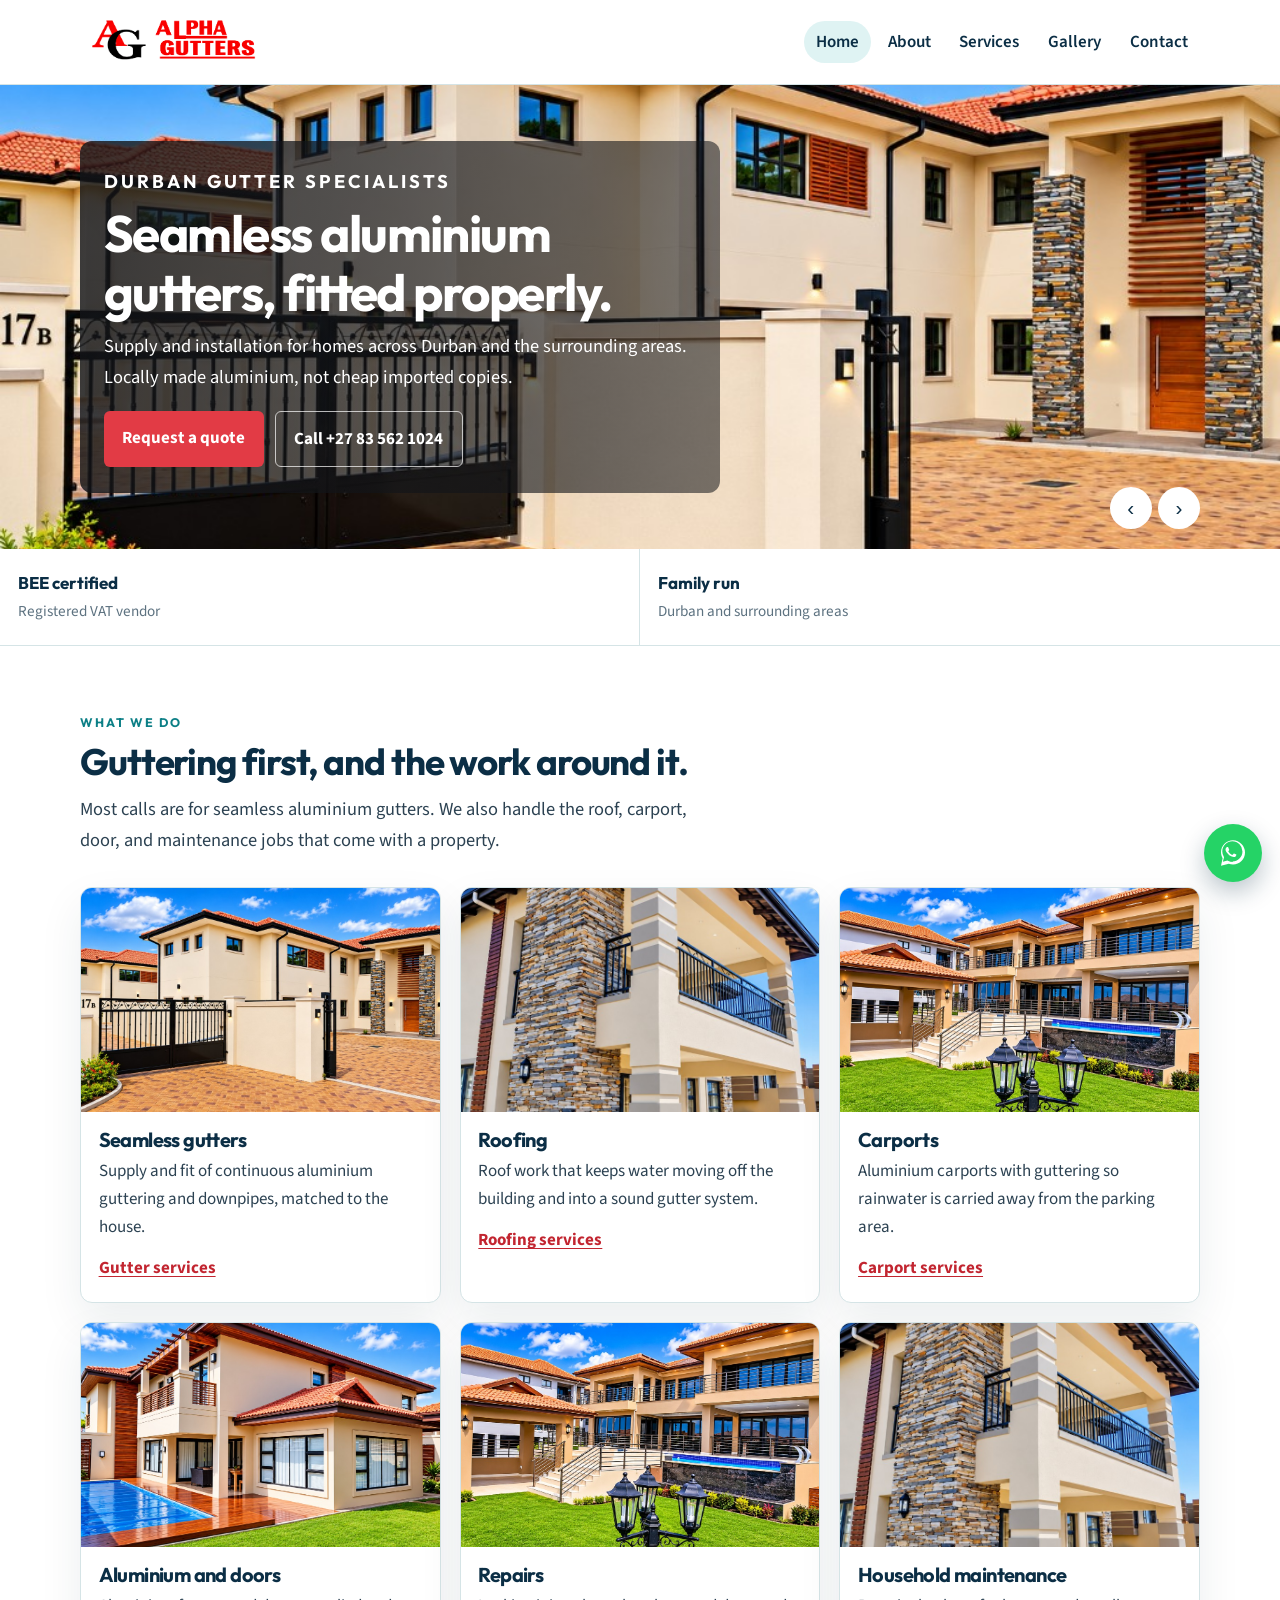
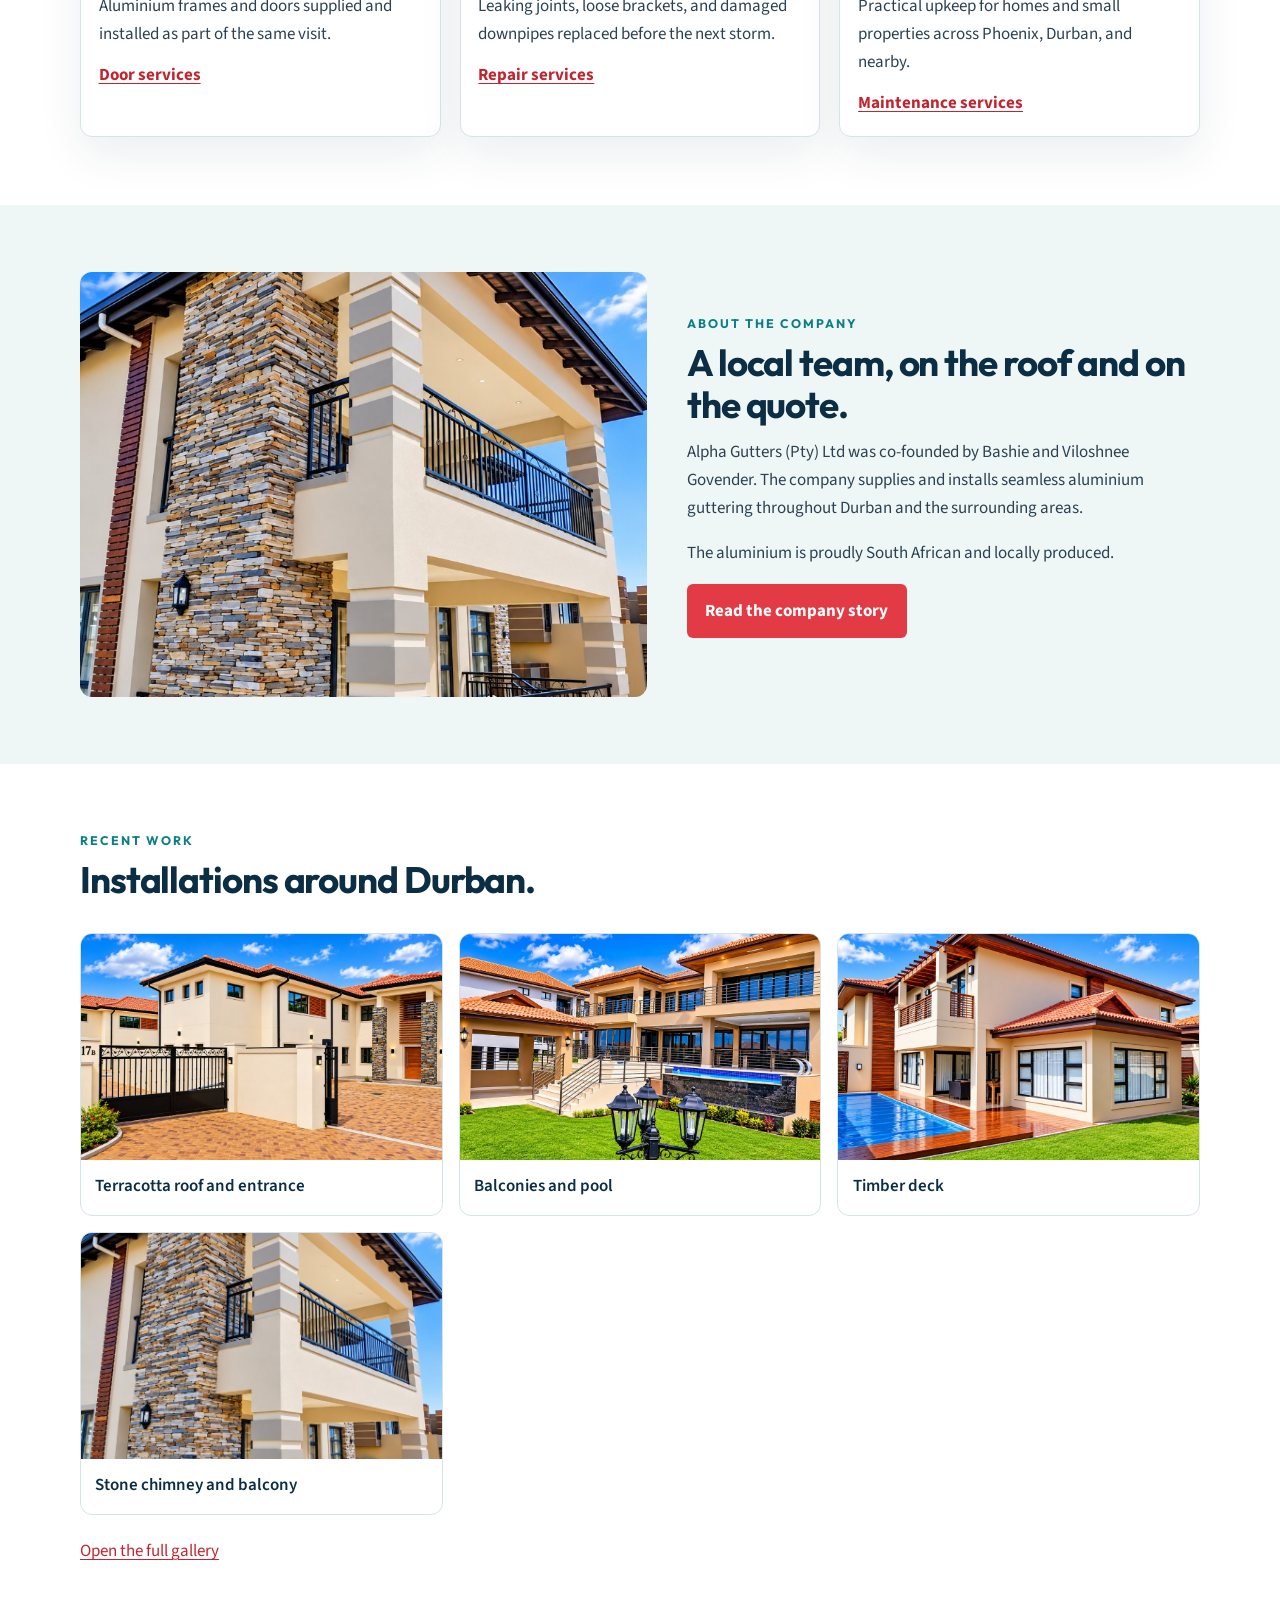
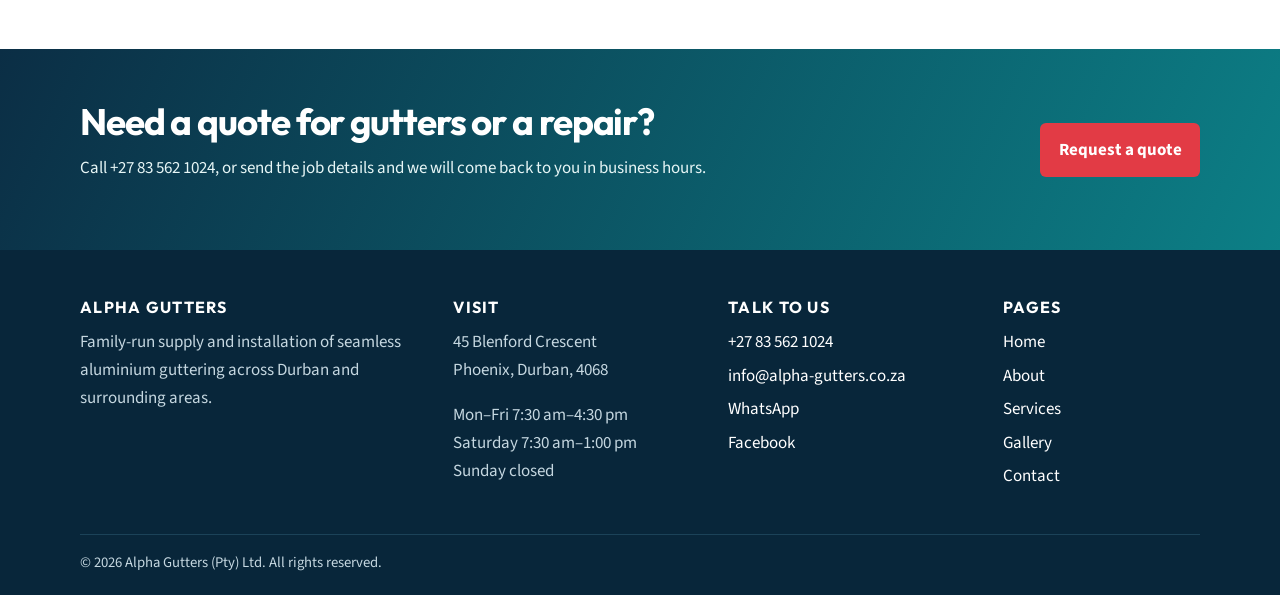
<file: index.html>
<!DOCTYPE html>
<html lang="en">
<head>
  <meta charset="utf-8">
  <meta name="viewport" content="width=device-width, initial-scale=1">
  <title>Alpha Gutters | Seamless Aluminium Gutters in Durban</title>
  <meta name="description" content="Alpha Gutters supplies and installs seamless aluminium guttering across Durban and surrounding areas.">
  <link rel="icon" href="favicon.svg" type="image/svg+xml">
  <link rel="preconnect" href="https://fonts.googleapis.com">
  <link rel="preconnect" href="https://fonts.gstatic.com" crossorigin>
  <link href="https://fonts.googleapis.com/css2?family=Outfit:wght@500;600;700&family=Source+Sans+3:wght@400;600;700&display=swap" rel="stylesheet">
  <link href="css/site.css?v=6" rel="stylesheet">
</head>
<body>
  <a class="skip-link" href="#main">Skip to content</a>
  <header class="site-header">
    <div class="wrap header-inner">
      <a class="brand" href="index.html"><img src="images/logo.png" alt="Alpha Gutters"></a>
      <button class="nav-toggle" type="button" aria-expanded="false" aria-controls="site-nav">Menu</button>
      <nav id="site-nav" class="site-nav" aria-label="Primary">
        <ul>
          <li><a href="index.html" aria-current="page">Home</a></li>
          <li><a href="about.html">About</a></li>
          <li><a href="services.html">Services</a></li>
          <li><a href="gallery.html">Gallery</a></li>
          <li><a href="contact-us.html">Contact</a></li>
        </ul>
      </nav>
    </div>
  </header>

  <main id="main">
    <section class="hero" data-slider aria-roledescription="carousel" aria-label="Featured work">
      <article class="slide is-active">
        <img src="images/home-front.jpg" alt="Cream double-storey home with a terracotta roof and black entrance gate">
        <div class="slide-copy">
          <p class="eyebrow">Durban gutter specialists</p>
          <h1>Seamless aluminium gutters, fitted properly.</h1>
          <p>Supply and installation for homes across Durban and the surrounding areas. Locally made aluminium, not cheap imported copies.</p>
          <div class="hero-actions">
            <a class="btn btn-primary" href="contact-us.html#quote">Request a quote</a>
            <a class="btn btn-ghost" href="tel:+27835621024">Call +27 83 562 1024</a>
          </div>
        </div>
      </article>
      <article class="slide">
        <img src="images/home-pool.jpg" alt="Modern home with balconies, a pool, and a tiled roof">
        <div class="slide-copy">
          <p class="eyebrow">Colour-matched metalwork</p>
          <h1>Gutters and downpipes that follow the roof line.</h1>
          <p>Locally made aluminium, installed by a family-run team.</p>
          <div class="hero-actions">
            <a class="btn btn-primary" href="contact-us.html#quote">Request a quote</a>
            <a class="btn btn-ghost" href="services.html">View services</a>
          </div>
        </div>
      </article>
      <article class="slide">
        <img src="images/home-deck.jpg" alt="Beige home with a timber deck and large windows">
        <div class="slide-copy">
          <p class="eyebrow">New work and repairs</p>
          <h1>Installations, repairs, and replacements.</h1>
          <p>Gutters, spouting, and downpipes, plus roofing, carports, doors, and household maintenance.</p>
          <div class="hero-actions">
            <a class="btn btn-primary" href="gallery.html">See recent work</a>
            <a class="btn btn-ghost" href="contact-us.html">Contact us</a>
          </div>
        </div>
      </article>
      <article class="slide">
        <img src="images/home-stone.jpg" alt="Stone chimney and balcony on a cream home">
        <div class="slide-copy">
          <p class="eyebrow">Homes across Durban</p>
          <h1>Measured, fitted, and finished on site.</h1>
          <p>New installations and repairs for houses throughout Durban and the surrounding areas.</p>
          <div class="hero-actions">
            <a class="btn btn-primary" href="contact-us.html#quote">Request a quote</a>
            <a class="btn btn-ghost" href="about.html">About the company</a>
          </div>
        </div>
      </article>
      <div class="slider-controls">
        <button type="button" data-slide="-1" aria-label="Previous photo">‹</button>
        <button type="button" data-slide="1" aria-label="Next photo">›</button>
      </div>
    </section>

    <section class="trust" aria-label="Why clients choose Alpha Gutters">
      <article><strong>BEE certified</strong><span>Registered VAT vendor</span></article>
      <article><strong>Family run</strong><span>Durban and surrounding areas</span></article>
    </section>

    <section class="section">
      <div class="wrap">
        <div class="section-head">
          <p class="eyebrow">What we do</p>
          <h2>Guttering first, and the work around it.</h2>
          <p class="lede">Most calls are for seamless aluminium gutters. We also handle the roof, carport, door, and maintenance jobs that come with a property.</p>
        </div>
        <div class="cards">
          <article class="card">
            <img src="images/home-front.jpg" alt="Cream double-storey home with a terracotta roof and black entrance gate">
            <div>
              <h3>Seamless gutters</h3>
              <p>Supply and fit of continuous aluminium guttering and downpipes, matched to the house.</p>
              <a href="services.html#gutters">Gutter services</a>
            </div>
          </article>
          <article class="card">
            <img src="images/home-stone.jpg" alt="Stone chimney and balcony on a cream home">
            <div>
              <h3>Roofing</h3>
              <p>Roof work that keeps water moving off the building and into a sound gutter system.</p>
              <a href="services.html#roofing">Roofing services</a>
            </div>
          </article>
          <article class="card">
            <img src="images/home-pool.jpg" alt="Modern home with balconies, a pool, and a tiled roof">
            <div>
              <h3>Carports</h3>
              <p>Aluminium carports with guttering so rainwater is carried away from the parking area.</p>
              <a href="services.html#carports">Carport services</a>
            </div>
          </article>
          <article class="card">
            <img src="images/home-deck.jpg" alt="Beige home with a timber deck and large windows">
            <div>
              <h3>Aluminium and doors</h3>
              <p>Aluminium frames and doors supplied and installed as part of the same visit.</p>
              <a href="services.html#doors">Door services</a>
            </div>
          </article>
          <article class="card">
            <img src="images/home-pool.jpg" alt="Modern home with balconies, a pool, and a tiled roof">
            <div>
              <h3>Repairs</h3>
              <p>Leaking joints, loose brackets, and damaged downpipes replaced before the next storm.</p>
              <a href="services.html#repairs">Repair services</a>
            </div>
          </article>
          <article class="card">
            <img src="images/home-stone.jpg" alt="Stone chimney and balcony on a cream home">
            <div>
              <h3>Household maintenance</h3>
              <p>Practical upkeep for homes and small properties across Phoenix, Durban, and nearby.</p>
              <a href="services.html#maintenance">Maintenance services</a>
            </div>
          </article>
        </div>
      </div>
    </section>

    <section class="section section-paper">
      <div class="wrap split">
        <img src="images/home-stone.jpg" alt="Stone chimney and balcony on a cream home">
        <div>
          <p class="eyebrow">About the company</p>
          <h2>A local team, on the roof and on the quote.</h2>
          <p>Alpha Gutters (Pty) Ltd was co-founded by Bashie and Viloshnee Govender. The company supplies and installs seamless aluminium guttering throughout Durban and the surrounding areas.</p>
          <p>The aluminium is proudly South African and locally produced.</p>
          <p><a class="btn btn-primary" href="about.html">Read the company story</a></p>
        </div>
      </div>
    </section>

    <section class="section">
      <div class="wrap">
        <div class="section-head">
          <p class="eyebrow">Recent work</p>
          <h2>Installations around Durban.</h2>
        </div>
        <div class="gallery-grid">
          <figure class="shot">
            <button type="button" data-lightbox data-caption="Terracotta roof and entrance" aria-label="View larger: Terracotta roof and entrance">
              <img src="images/home-front.jpg" alt="Cream double-storey home with a terracotta roof and black entrance gate">
            </button>
            <figcaption>Terracotta roof and entrance</figcaption>
          </figure>
          <figure class="shot">
            <button type="button" data-lightbox data-caption="Balconies and pool" aria-label="View larger: Balconies and pool">
              <img src="images/home-pool.jpg" alt="Modern home with balconies, a pool, and a tiled roof">
            </button>
            <figcaption>Balconies and pool</figcaption>
          </figure>
          <figure class="shot">
            <button type="button" data-lightbox data-caption="Timber deck" aria-label="View larger: Timber deck">
              <img src="images/home-deck.jpg" alt="Beige home with a timber deck and large windows">
            </button>
            <figcaption>Timber deck</figcaption>
          </figure>
          <figure class="shot">
            <button type="button" data-lightbox data-caption="Stone chimney and balcony" aria-label="View larger: Stone chimney and balcony">
              <img src="images/home-stone.jpg" alt="Stone chimney and balcony on a cream home">
            </button>
            <figcaption>Stone chimney and balcony</figcaption>
          </figure>
        </div>
        <p style="margin-top:1.4rem"><a href="gallery.html">Open the full gallery</a></p>
      </div>
    </section>

    <section class="band">
      <div class="wrap band-inner">
        <div>
          <h2>Need a quote for gutters or a repair?</h2>
          <p>Call +27 83 562 1024, or send the job details and we will come back to you in business hours.</p>
        </div>
        <a class="btn btn-primary" href="contact-us.html#quote">Request a quote</a>
      </div>
    </section>
  </main>

  <footer class="site-footer">
    <div class="wrap footer-grid">
      <div>
        <h2>Alpha Gutters</h2>
        <p>Family-run supply and installation of seamless aluminium guttering across Durban and surrounding areas.</p>
      </div>
      <div>
        <h2>Visit</h2>
        <p>45 Blenford Crescent<br>Phoenix, Durban, 4068</p>
        <p>Mon–Fri 7:30 am–4:30 pm<br>Saturday 7:30 am–1:00 pm<br>Sunday closed</p>
      </div>
      <div>
        <h2>Talk to us</h2>
        <ul class="footer-links">
          <li><a href="tel:+27835621024">+27 83 562 1024</a></li>
          <li><a href="mailto:info@alpha-gutters.co.za">info@alpha-gutters.co.za</a></li>
          <li><a href="https://wa.me/27835621024" target="_blank" rel="noopener noreferrer">WhatsApp</a></li>
          <li><a href="https://www.facebook.com/584143815440134" target="_blank" rel="noopener noreferrer">Facebook</a></li>
        </ul>
      </div>
      <div>
        <h2>Pages</h2>
        <ul class="footer-links">
          <li><a href="index.html">Home</a></li>
          <li><a href="about.html">About</a></li>
          <li><a href="services.html">Services</a></li>
          <li><a href="gallery.html">Gallery</a></li>
          <li><a href="contact-us.html">Contact</a></li>
        </ul>
      </div>
    </div>
    <div class="wrap legal">
      <p>© 2026 Alpha Gutters (Pty) Ltd. All rights reserved.</p>
    </div>
  </footer>
  <dialog id="lightbox">
    <button class="lightbox-close" type="button">Close</button>
    <img id="lightbox-image" alt="">
    <p id="lightbox-caption"></p>
  </dialog>
  <a class="whatsapp-float" href="https://wa.me/27835621024" target="_blank" rel="noopener noreferrer" aria-label="WhatsApp +27 83 562 1024">
    <svg viewBox="0 0 32 32" aria-hidden="true"><path fill="currentColor" d="M16.01 3.2C9.4 3.2 4.02 8.56 4.02 15.16c0 2.11.55 4.17 1.6 5.99L4 28.8l7.82-2.05a12.1 12.1 0 0 0 4.19.74h.01c6.61 0 11.99-5.36 11.99-11.96 0-3.2-1.25-6.2-3.52-8.46A11.9 11.9 0 0 0 16.01 3.2zm0 21.86h-.01a10.1 10.1 0 0 1-5.15-1.41l-.37-.22-4.64 1.22 1.24-4.52-.24-.39a10.02 10.02 0 0 1-1.54-5.35c0-5.54 4.52-10.05 10.08-10.05 2.69 0 5.21 1.05 7.11 2.95a9.97 9.97 0 0 1 2.96 7.1c0 5.54-4.52 10.05-10.07 10.05z"/><path fill="currentColor" d="M19.11 17.47c-.28-.14-1.65-.81-1.9-.9-.25-.1-.44-.14-.62.14-.18.28-.71.9-.87 1.08-.16.18-.32.2-.6.07-.28-.14-1.17-.43-2.23-1.37-.82-.73-1.38-1.64-1.54-1.92-.16-.28-.02-.43.12-.57.13-.13.28-.32.42-.48.14-.16.18-.28.28-.46.09-.18.05-.35-.02-.49-.07-.14-.62-1.49-.85-2.04-.22-.53-.45-.46-.62-.47h-.53c-.18 0-.46.07-.7.35-.24.28-.92.9-.92 2.2 0 1.3.94 2.55 1.07 2.73.14.18 1.85 2.83 4.48 3.97.63.27 1.11.43 1.49.55.63.2 1.2.17 1.65.1.5-.07 1.65-.67 1.88-1.32.23-.65.23-1.2.16-1.32-.07-.11-.25-.18-.53-.32z"/></svg>
  </a>
  <script src="js/site.js"></script>
</body>
</html>
</file>
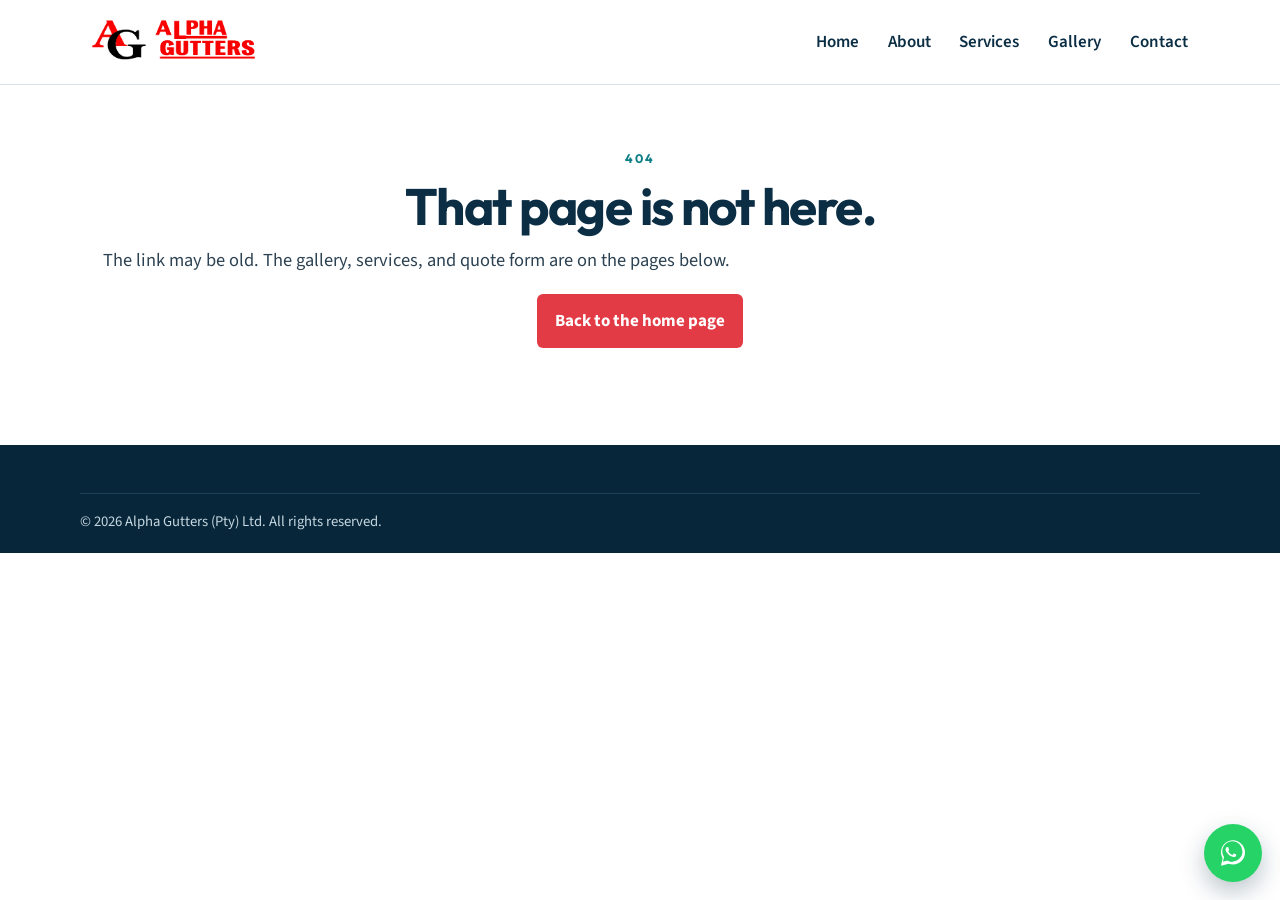
<file: 404-page.html>
<!DOCTYPE html>
<html lang="en">
<head>
  <meta charset="utf-8">
  <meta name="viewport" content="width=device-width, initial-scale=1">
  <title>Page not found | Alpha Gutters</title>
  <meta name="description" content="That page is not on the Alpha Gutters website. Go back to the home page or contact the Durban team.">
  <link rel="icon" href="favicon.svg" type="image/svg+xml">
  <link rel="preconnect" href="https://fonts.googleapis.com">
  <link rel="preconnect" href="https://fonts.gstatic.com" crossorigin>
  <link href="https://fonts.googleapis.com/css2?family=Outfit:wght@500;600;700&family=Source+Sans+3:wght@400;600;700&display=swap" rel="stylesheet">
  <link href="css/site.css?v=6" rel="stylesheet">
</head>
<body>
  <a class="skip-link" href="#main">Skip to content</a>
  <header class="site-header">
    <div class="wrap header-inner">
      <a class="brand" href="index.html"><img src="images/logo.png" alt="Alpha Gutters"></a>
      <button class="nav-toggle" type="button" aria-expanded="false" aria-controls="site-nav">Menu</button>
      <nav id="site-nav" class="site-nav" aria-label="Primary">
        <ul>
          <li><a href="index.html">Home</a></li>
          <li><a href="about.html">About</a></li>
          <li><a href="services.html">Services</a></li>
          <li><a href="gallery.html">Gallery</a></li>
          <li><a href="contact-us.html">Contact</a></li>
        </ul>
      </nav>
    </div>
  </header>
  <main id="main" class="missing">
    <div class="wrap">
      <p class="eyebrow">404</p>
      <h1>That page is not here.</h1>
      <p class="lede">The link may be old. The gallery, services, and quote form are on the pages below.</p>
      <p><a class="btn btn-primary" href="index.html">Back to the home page</a></p>
    </div>
  </main>
  <footer class="site-footer">
    <div class="wrap legal">
      <p>© 2026 Alpha Gutters (Pty) Ltd. All rights reserved.</p>
    </div>
  </footer>
  <a class="whatsapp-float" href="https://wa.me/27835621024" target="_blank" rel="noopener noreferrer" aria-label="WhatsApp +27 83 562 1024">
    <svg viewBox="0 0 32 32" aria-hidden="true"><path fill="currentColor" d="M16.01 3.2C9.4 3.2 4.02 8.56 4.02 15.16c0 2.11.55 4.17 1.6 5.99L4 28.8l7.82-2.05a12.1 12.1 0 0 0 4.19.74h.01c6.61 0 11.99-5.36 11.99-11.96 0-3.2-1.25-6.2-3.52-8.46A11.9 11.9 0 0 0 16.01 3.2zm0 21.86h-.01a10.1 10.1 0 0 1-5.15-1.41l-.37-.22-4.64 1.22 1.24-4.52-.24-.39a10.02 10.02 0 0 1-1.54-5.35c0-5.54 4.52-10.05 10.08-10.05 2.69 0 5.21 1.05 7.11 2.95a9.97 9.97 0 0 1 2.96 7.1c0 5.54-4.52 10.05-10.07 10.05z"/><path fill="currentColor" d="M19.11 17.47c-.28-.14-1.65-.81-1.9-.9-.25-.1-.44-.14-.62.14-.18.28-.71.9-.87 1.08-.16.18-.32.2-.6.07-.28-.14-1.17-.43-2.23-1.37-.82-.73-1.38-1.64-1.54-1.92-.16-.28-.02-.43.12-.57.13-.13.28-.32.42-.48.14-.16.18-.28.28-.46.09-.18.05-.35-.02-.49-.07-.14-.62-1.49-.85-2.04-.22-.53-.45-.46-.62-.47h-.53c-.18 0-.46.07-.7.35-.24.28-.92.9-.92 2.2 0 1.3.94 2.55 1.07 2.73.14.18 1.85 2.83 4.48 3.97.63.27 1.11.43 1.49.55.63.2 1.2.17 1.65.1.5-.07 1.65-.67 1.88-1.32.23-.65.23-1.2.16-1.32-.07-.11-.25-.18-.53-.32z"/></svg>
  </a>
  <script src="js/site.js"></script>
</body>
</html>
</file>
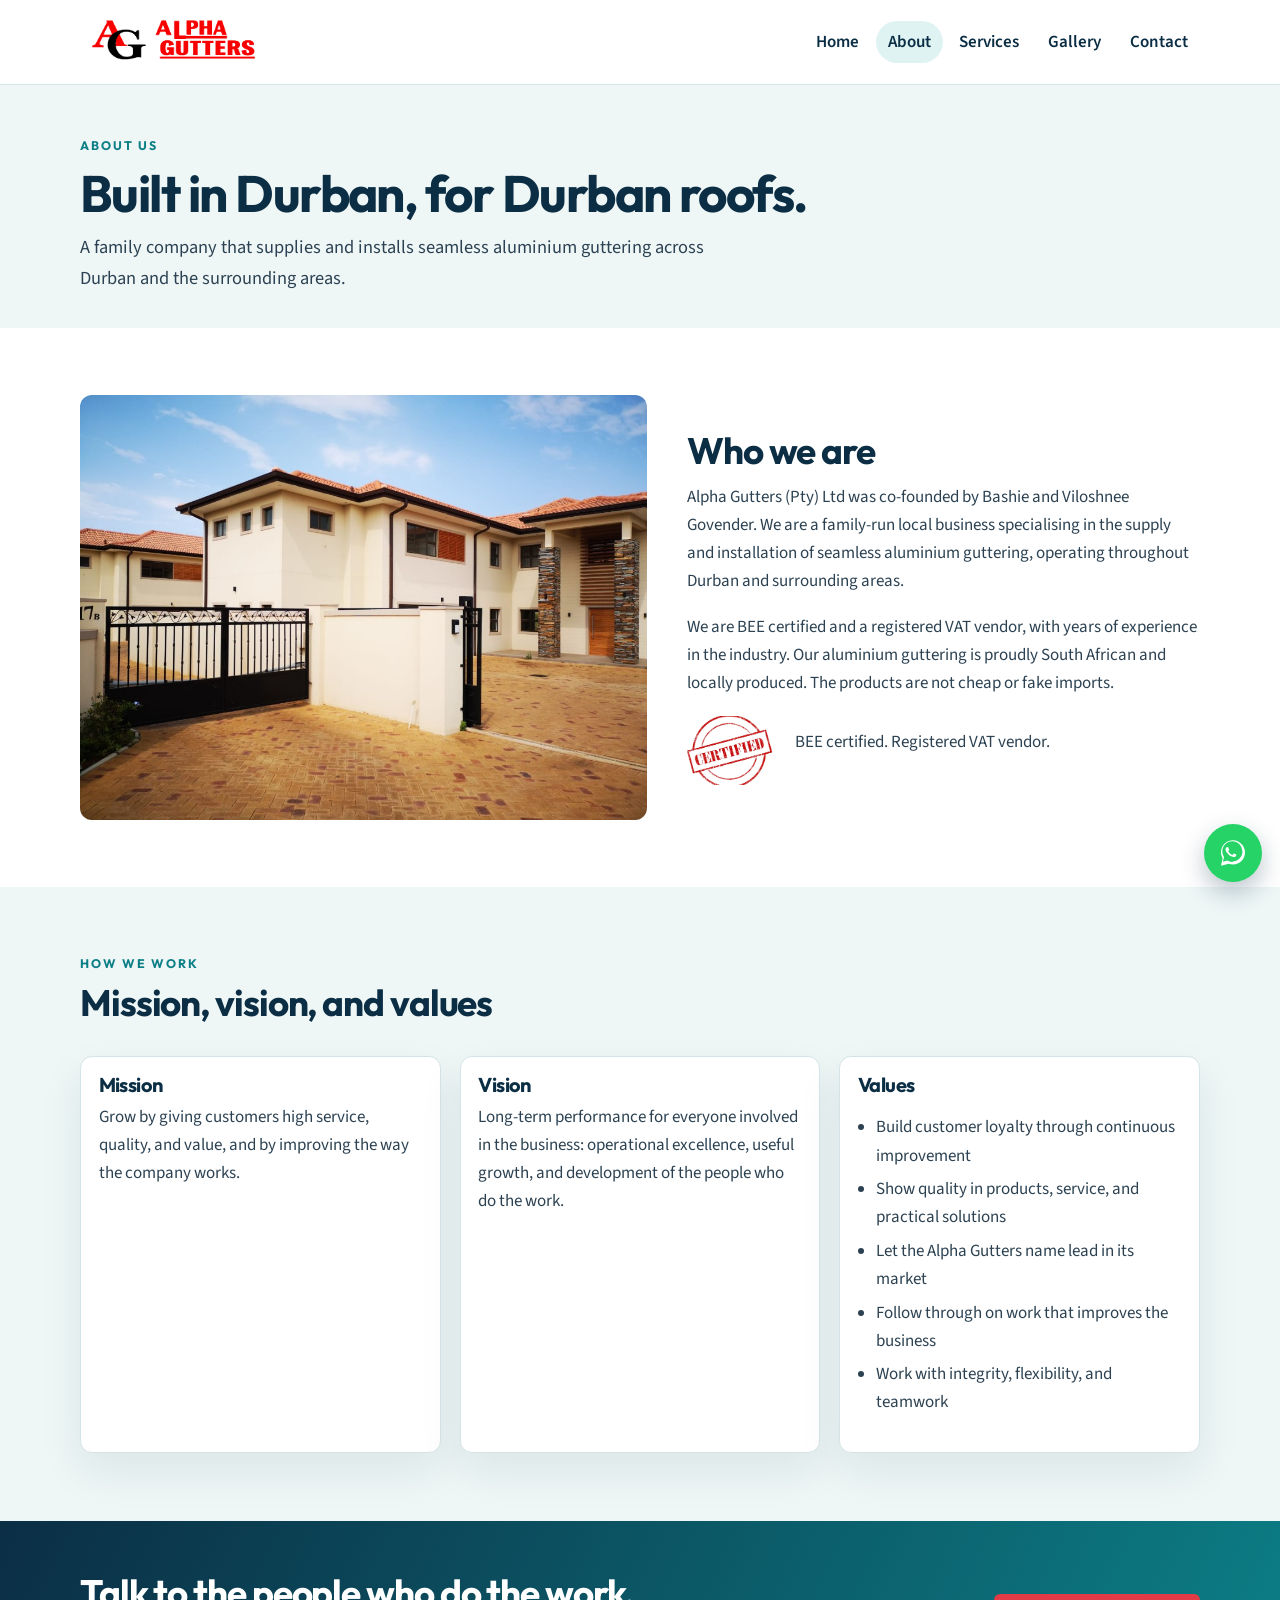
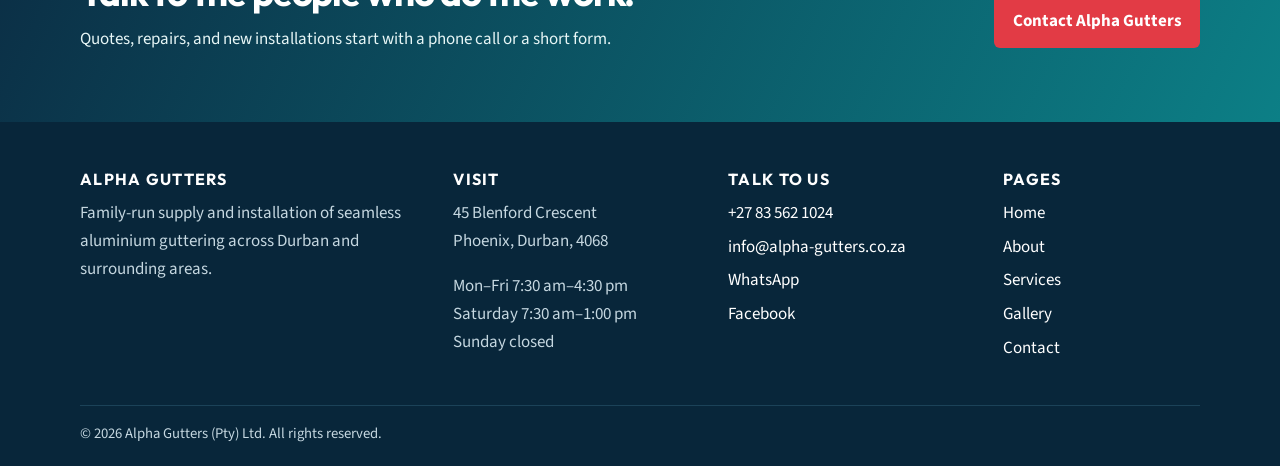
<file: about.html>
<!DOCTYPE html>
<html lang="en">
<head>
  <meta charset="utf-8">
  <meta name="viewport" content="width=device-width, initial-scale=1">
  <title>About Alpha Gutters | Family-run gutter company in Durban</title>
  <meta name="description" content="Alpha Gutters (Pty) Ltd is a family business in Phoenix, Durban, co-founded by Bashie and Viloshnee Govender. BEE certified and VAT registered.">
  <link rel="icon" href="favicon.svg" type="image/svg+xml">
  <link rel="preconnect" href="https://fonts.googleapis.com">
  <link rel="preconnect" href="https://fonts.gstatic.com" crossorigin>
  <link href="https://fonts.googleapis.com/css2?family=Outfit:wght@500;600;700&family=Source+Sans+3:wght@400;600;700&display=swap" rel="stylesheet">
  <link href="css/site.css?v=6" rel="stylesheet">
</head>
<body>
  <a class="skip-link" href="#main">Skip to content</a>
  <header class="site-header">
    <div class="wrap header-inner">
      <a class="brand" href="index.html"><img src="images/logo.png" alt="Alpha Gutters"></a>
      <button class="nav-toggle" type="button" aria-expanded="false" aria-controls="site-nav">Menu</button>
      <nav id="site-nav" class="site-nav" aria-label="Primary">
        <ul>
          <li><a href="index.html">Home</a></li>
          <li><a href="about.html" aria-current="page">About</a></li>
          <li><a href="services.html">Services</a></li>
          <li><a href="gallery.html">Gallery</a></li>
          <li><a href="contact-us.html">Contact</a></li>
        </ul>
      </nav>
    </div>
  </header>

  <main id="main">
    <section class="page-hero">
      <div class="wrap">
        <p class="eyebrow">About us</p>
        <h1>Built in Durban, for Durban roofs.</h1>
        <p class="lede">A family company that supplies and installs seamless aluminium guttering across Durban and the surrounding areas.</p>
      </div>
    </section>

    <section class="section">
      <div class="wrap split">
        <img src="images/house-front.jpg" alt="Cream double-storey home with a terracotta roof and black entrance gate">
        <div>
          <h2>Who we are</h2>
          <p>Alpha Gutters (Pty) Ltd was co-founded by Bashie and Viloshnee Govender. We are a family-run local business specialising in the supply and installation of seamless aluminium guttering, operating throughout Durban and surrounding areas.</p>
          <p>We are BEE certified and a registered VAT vendor, with years of experience in the industry. Our aluminium guttering is proudly South African and locally produced. The products are not cheap or fake imports.</p>
          <div class="badge-row">
            <img src="images/client-logo-2.png" alt="BEE certified seal">
            <p>BEE certified. Registered VAT vendor.</p>
          </div>
        </div>
      </div>
    </section>

    <section class="section section-paper">
      <div class="wrap">
        <div class="section-head">
          <p class="eyebrow">How we work</p>
          <h2>Mission, vision, and values</h2>
        </div>
        <div class="cards">
          <article class="card"><div>
            <h3>Mission</h3>
            <p>Grow by giving customers high service, quality, and value, and by improving the way the company works.</p>
          </div></article>
          <article class="card"><div>
            <h3>Vision</h3>
            <p>Long-term performance for everyone involved in the business: operational excellence, useful growth, and development of the people who do the work.</p>
          </div></article>
          <article class="card"><div>
            <h3>Values</h3>
            <ul class="checks">
              <li>Build customer loyalty through continuous improvement</li>
              <li>Show quality in products, service, and practical solutions</li>
              <li>Let the Alpha Gutters name lead in its market</li>
              <li>Follow through on work that improves the business</li>
              <li>Work with integrity, flexibility, and teamwork</li>
            </ul>
          </div></article>
        </div>
      </div>
    </section>

    <section class="band">
      <div class="wrap band-inner">
        <div>
          <h2>Talk to the people who do the work.</h2>
          <p>Quotes, repairs, and new installations start with a phone call or a short form.</p>
        </div>
        <a class="btn btn-primary" href="contact-us.html#quote">Contact Alpha Gutters</a>
      </div>
    </section>
  </main>

  <footer class="site-footer">
    <div class="wrap footer-grid">
      <div>
        <h2>Alpha Gutters</h2>
        <p>Family-run supply and installation of seamless aluminium guttering across Durban and surrounding areas.</p>
      </div>
      <div>
        <h2>Visit</h2>
        <p>45 Blenford Crescent<br>Phoenix, Durban, 4068</p>
        <p>Mon–Fri 7:30 am–4:30 pm<br>Saturday 7:30 am–1:00 pm<br>Sunday closed</p>
      </div>
      <div>
        <h2>Talk to us</h2>
        <ul class="footer-links">
          <li><a href="tel:+27835621024">+27 83 562 1024</a></li>
          <li><a href="mailto:info@alpha-gutters.co.za">info@alpha-gutters.co.za</a></li>
          <li><a href="https://wa.me/27835621024" target="_blank" rel="noopener noreferrer">WhatsApp</a></li>
          <li><a href="https://www.facebook.com/584143815440134" target="_blank" rel="noopener noreferrer">Facebook</a></li>
        </ul>
      </div>
      <div>
        <h2>Pages</h2>
        <ul class="footer-links">
          <li><a href="index.html">Home</a></li>
          <li><a href="about.html">About</a></li>
          <li><a href="services.html">Services</a></li>
          <li><a href="gallery.html">Gallery</a></li>
          <li><a href="contact-us.html">Contact</a></li>
        </ul>
      </div>
    </div>
    <div class="wrap legal">
      <p>© 2026 Alpha Gutters (Pty) Ltd. All rights reserved.</p>
    </div>
  </footer>
  <a class="whatsapp-float" href="https://wa.me/27835621024" target="_blank" rel="noopener noreferrer" aria-label="WhatsApp +27 83 562 1024">
    <svg viewBox="0 0 32 32" aria-hidden="true"><path fill="currentColor" d="M16.01 3.2C9.4 3.2 4.02 8.56 4.02 15.16c0 2.11.55 4.17 1.6 5.99L4 28.8l7.82-2.05a12.1 12.1 0 0 0 4.19.74h.01c6.61 0 11.99-5.36 11.99-11.96 0-3.2-1.25-6.2-3.52-8.46A11.9 11.9 0 0 0 16.01 3.2zm0 21.86h-.01a10.1 10.1 0 0 1-5.15-1.41l-.37-.22-4.64 1.22 1.24-4.52-.24-.39a10.02 10.02 0 0 1-1.54-5.35c0-5.54 4.52-10.05 10.08-10.05 2.69 0 5.21 1.05 7.11 2.95a9.97 9.97 0 0 1 2.96 7.1c0 5.54-4.52 10.05-10.07 10.05z"/><path fill="currentColor" d="M19.11 17.47c-.28-.14-1.65-.81-1.9-.9-.25-.1-.44-.14-.62.14-.18.28-.71.9-.87 1.08-.16.18-.32.2-.6.07-.28-.14-1.17-.43-2.23-1.37-.82-.73-1.38-1.64-1.54-1.92-.16-.28-.02-.43.12-.57.13-.13.28-.32.42-.48.14-.16.18-.28.28-.46.09-.18.05-.35-.02-.49-.07-.14-.62-1.49-.85-2.04-.22-.53-.45-.46-.62-.47h-.53c-.18 0-.46.07-.7.35-.24.28-.92.9-.92 2.2 0 1.3.94 2.55 1.07 2.73.14.18 1.85 2.83 4.48 3.97.63.27 1.11.43 1.49.55.63.2 1.2.17 1.65.1.5-.07 1.65-.67 1.88-1.32.23-.65.23-1.2.16-1.32-.07-.11-.25-.18-.53-.32z"/></svg>
  </a>
  <script src="js/site.js"></script>
</body>
</html>
</file>
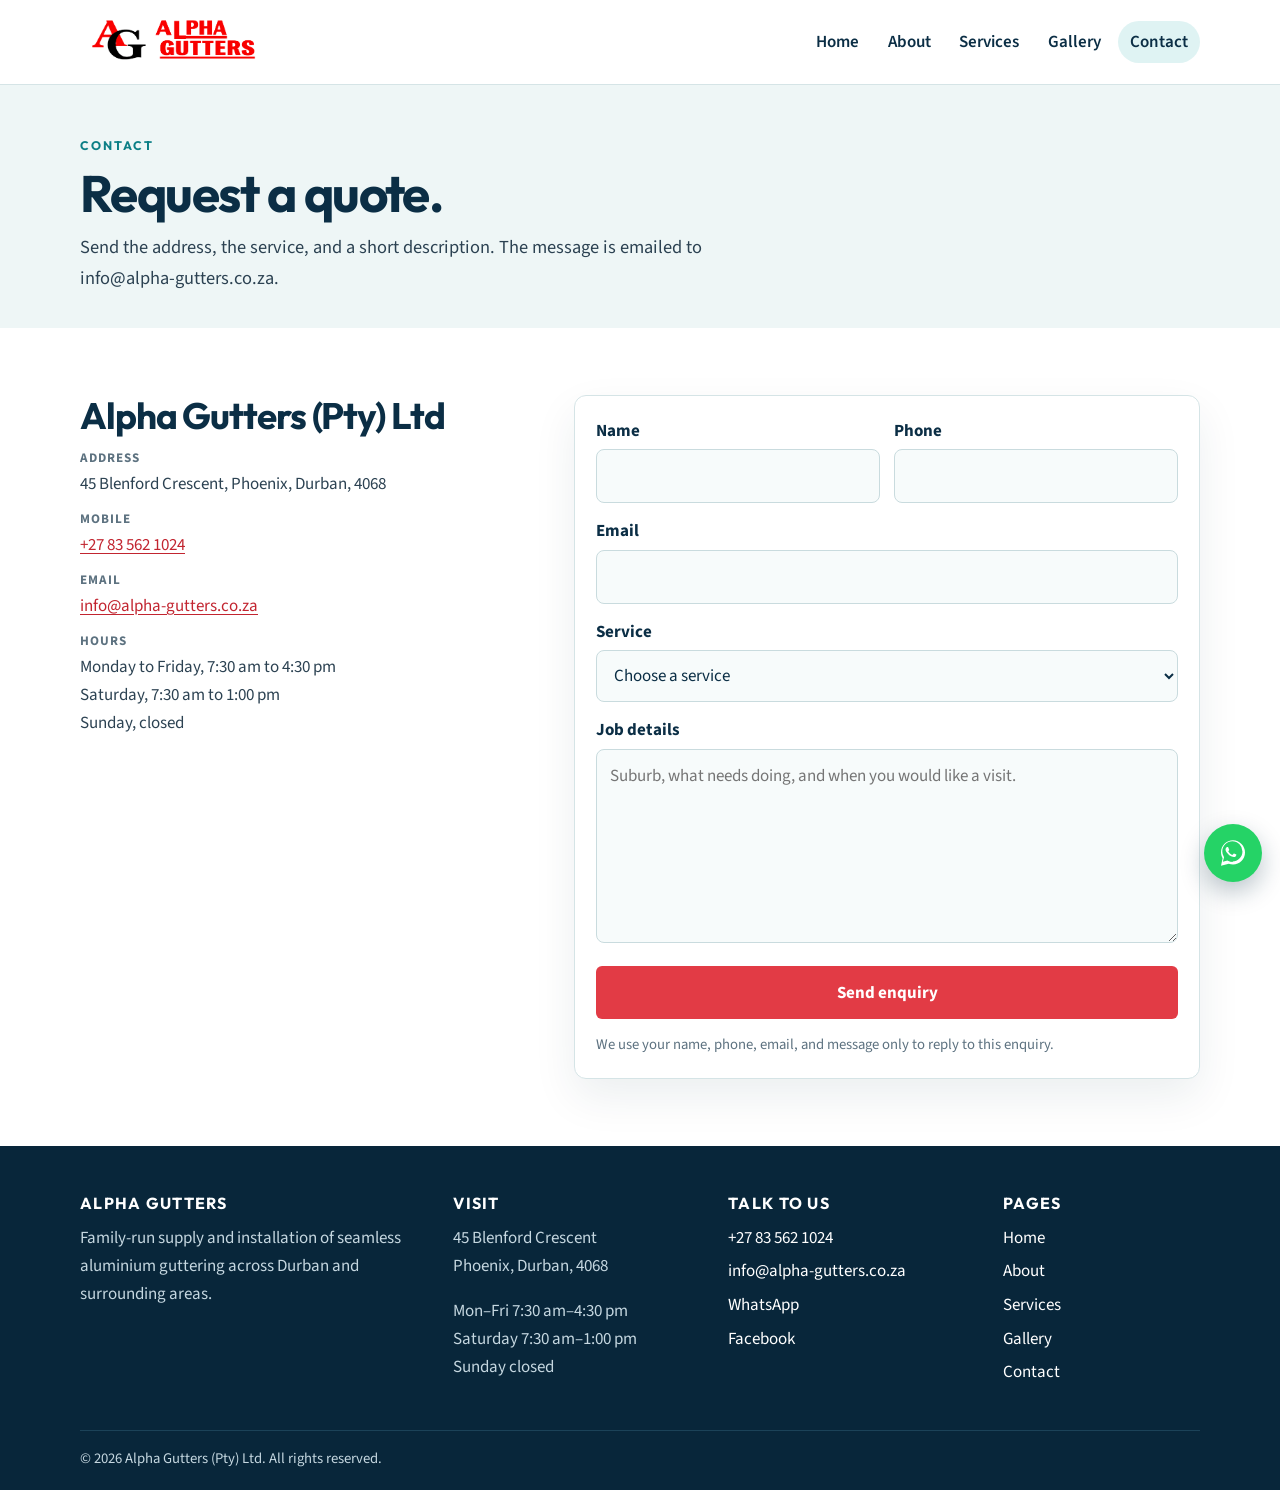
<file: contact-us.html>
<!DOCTYPE html>
<html lang="en">
<head>
  <meta charset="utf-8">
  <meta name="viewport" content="width=device-width, initial-scale=1">
  <title>Contact Alpha Gutters | Phoenix, Durban</title>
  <meta name="description" content="Contact Alpha Gutters at 45 Blenford Crescent, Phoenix, Durban. Call +27 83 562 1024 or email info@alpha-gutters.co.za for a gutter quote.">
  <link rel="icon" href="favicon.svg" type="image/svg+xml">
  <link rel="preconnect" href="https://fonts.googleapis.com">
  <link rel="preconnect" href="https://fonts.gstatic.com" crossorigin>
  <link href="https://fonts.googleapis.com/css2?family=Outfit:wght@500;600;700&family=Source+Sans+3:wght@400;600;700&display=swap" rel="stylesheet">
  <link href="css/site.css?v=6" rel="stylesheet">
</head>
<body>
  <a class="skip-link" href="#main">Skip to content</a>
  <header class="site-header">
    <div class="wrap header-inner">
      <a class="brand" href="index.html"><img src="images/logo.png" alt="Alpha Gutters"></a>
      <button class="nav-toggle" type="button" aria-expanded="false" aria-controls="site-nav">Menu</button>
      <nav id="site-nav" class="site-nav" aria-label="Primary">
        <ul>
          <li><a href="index.html">Home</a></li>
          <li><a href="about.html">About</a></li>
          <li><a href="services.html">Services</a></li>
          <li><a href="gallery.html">Gallery</a></li>
          <li><a href="contact-us.html" aria-current="page">Contact</a></li>
        </ul>
      </nav>
    </div>
  </header>

  <main id="main">
    <section class="page-hero">
      <div class="wrap">
        <p class="eyebrow">Contact</p>
        <h1>Request a quote.</h1>
        <p class="lede">Send the address, the service, and a short description. The message is emailed to info@alpha-gutters.co.za.</p>
      </div>
    </section>

    <section class="section" id="quote">
      <div class="wrap contact-grid">
        <div>
          <h2>Alpha Gutters (Pty) Ltd</h2>
          <ul class="detail-list">
            <li><span>Address</span>45 Blenford Crescent, Phoenix, Durban, 4068</li>
            <li><span>Mobile</span><a href="tel:+27835621024">+27 83 562 1024</a></li>
            <li><span>Email</span><a href="mailto:info@alpha-gutters.co.za">info@alpha-gutters.co.za</a></li>
            <li><span>Hours</span>Monday to Friday, 7:30 am to 4:30 pm<br>Saturday, 7:30 am to 1:00 pm<br>Sunday, closed</li>
          </ul>
          <iframe class="map-frame" title="Map showing 45 Blenford Crescent, Phoenix" src="https://www.google.com/maps/embed?pb=!1m18!1m12!1m3!1d3465.7224690818944!2d30.998905314691033!3d-29.698824982009373!2m3!1f0!2f0!3f0!3m2!1i1024!2i768!4f13.1!3m3!1m2!1s0x1ef70497d9834523%3A0x682567f26be6fefc!2s45+Blenford+Cres%2C+Sunford%2C+Phoenix%2C+4068!5e0!3m2!1sen!2sza!4v1511634961541" loading="lazy" referrerpolicy="no-referrer-when-downgrade"></iframe>
        </div>

        <form class="quote-form" action="contact.php" method="post">
          <p class="form-note" id="form-status" hidden></p>
          <div class="form-grid">
            <div>
              <label for="name">Name</label>
              <input id="name" name="name" type="text" autocomplete="name" required maxlength="120">
            </div>
            <div>
              <label for="phone">Phone</label>
              <input id="phone" name="phone" type="tel" autocomplete="tel" required maxlength="40">
            </div>
          </div>
          <div>
            <label for="email">Email</label>
            <input id="email" name="email" type="email" autocomplete="email" required maxlength="160">
          </div>
          <div>
            <label for="service">Service</label>
            <select id="service" name="service" required>
              <option value="">Choose a service</option>
              <option>Seamless aluminium gutters</option>
              <option>Gutter repair</option>
              <option>Roofing</option>
              <option>Carports</option>
              <option>Doors</option>
              <option>Household maintenance</option>
              <option>Other</option>
            </select>
          </div>
          <div>
            <label for="message">Job details</label>
            <textarea id="message" name="message" rows="6" required maxlength="4000" placeholder="Suburb, what needs doing, and when you would like a visit."></textarea>
          </div>
          <div class="hp" hidden>
            <label for="company_website">Company website</label>
            <input id="company_website" name="company_website" type="text" tabindex="-1" autocomplete="off">
          </div>
          <input type="hidden" name="source" value="Contact page">
          <button class="btn btn-primary" type="submit">Send enquiry</button>
          <p class="fine">We use your name, phone, email, and message only to reply to this enquiry.</p>
        </form>
      </div>
    </section>
  </main>

  <footer class="site-footer">
    <div class="wrap footer-grid">
      <div>
        <h2>Alpha Gutters</h2>
        <p>Family-run supply and installation of seamless aluminium guttering across Durban and surrounding areas.</p>
      </div>
      <div>
        <h2>Visit</h2>
        <p>45 Blenford Crescent<br>Phoenix, Durban, 4068</p>
        <p>Mon–Fri 7:30 am–4:30 pm<br>Saturday 7:30 am–1:00 pm<br>Sunday closed</p>
      </div>
      <div>
        <h2>Talk to us</h2>
        <ul class="footer-links">
          <li><a href="tel:+27835621024">+27 83 562 1024</a></li>
          <li><a href="mailto:info@alpha-gutters.co.za">info@alpha-gutters.co.za</a></li>
          <li><a href="https://wa.me/27835621024" target="_blank" rel="noopener noreferrer">WhatsApp</a></li>
          <li><a href="https://www.facebook.com/584143815440134" target="_blank" rel="noopener noreferrer">Facebook</a></li>
        </ul>
      </div>
      <div>
        <h2>Pages</h2>
        <ul class="footer-links">
          <li><a href="index.html">Home</a></li>
          <li><a href="about.html">About</a></li>
          <li><a href="services.html">Services</a></li>
          <li><a href="gallery.html">Gallery</a></li>
          <li><a href="contact-us.html">Contact</a></li>
        </ul>
      </div>
    </div>
    <div class="wrap legal">
      <p>© 2026 Alpha Gutters (Pty) Ltd. All rights reserved.</p>
    </div>
  </footer>
  <a class="whatsapp-float" href="https://wa.me/27835621024" target="_blank" rel="noopener noreferrer" aria-label="WhatsApp +27 83 562 1024">
    <svg viewBox="0 0 32 32" aria-hidden="true"><path fill="currentColor" d="M16.01 3.2C9.4 3.2 4.02 8.56 4.02 15.16c0 2.11.55 4.17 1.6 5.99L4 28.8l7.82-2.05a12.1 12.1 0 0 0 4.19.74h.01c6.61 0 11.99-5.36 11.99-11.96 0-3.2-1.25-6.2-3.52-8.46A11.9 11.9 0 0 0 16.01 3.2zm0 21.86h-.01a10.1 10.1 0 0 1-5.15-1.41l-.37-.22-4.64 1.22 1.24-4.52-.24-.39a10.02 10.02 0 0 1-1.54-5.35c0-5.54 4.52-10.05 10.08-10.05 2.69 0 5.21 1.05 7.11 2.95a9.97 9.97 0 0 1 2.96 7.1c0 5.54-4.52 10.05-10.07 10.05z"/><path fill="currentColor" d="M19.11 17.47c-.28-.14-1.65-.81-1.9-.9-.25-.1-.44-.14-.62.14-.18.28-.71.9-.87 1.08-.16.18-.32.2-.6.07-.28-.14-1.17-.43-2.23-1.37-.82-.73-1.38-1.64-1.54-1.92-.16-.28-.02-.43.12-.57.13-.13.28-.32.42-.48.14-.16.18-.28.28-.46.09-.18.05-.35-.02-.49-.07-.14-.62-1.49-.85-2.04-.22-.53-.45-.46-.62-.47h-.53c-.18 0-.46.07-.7.35-.24.28-.92.9-.92 2.2 0 1.3.94 2.55 1.07 2.73.14.18 1.85 2.83 4.48 3.97.63.27 1.11.43 1.49.55.63.2 1.2.17 1.65.1.5-.07 1.65-.67 1.88-1.32.23-.65.23-1.2.16-1.32-.07-.11-.25-.18-.53-.32z"/></svg>
  </a>
  <script src="js/site.js"></script>
</body>
</html>
</file>
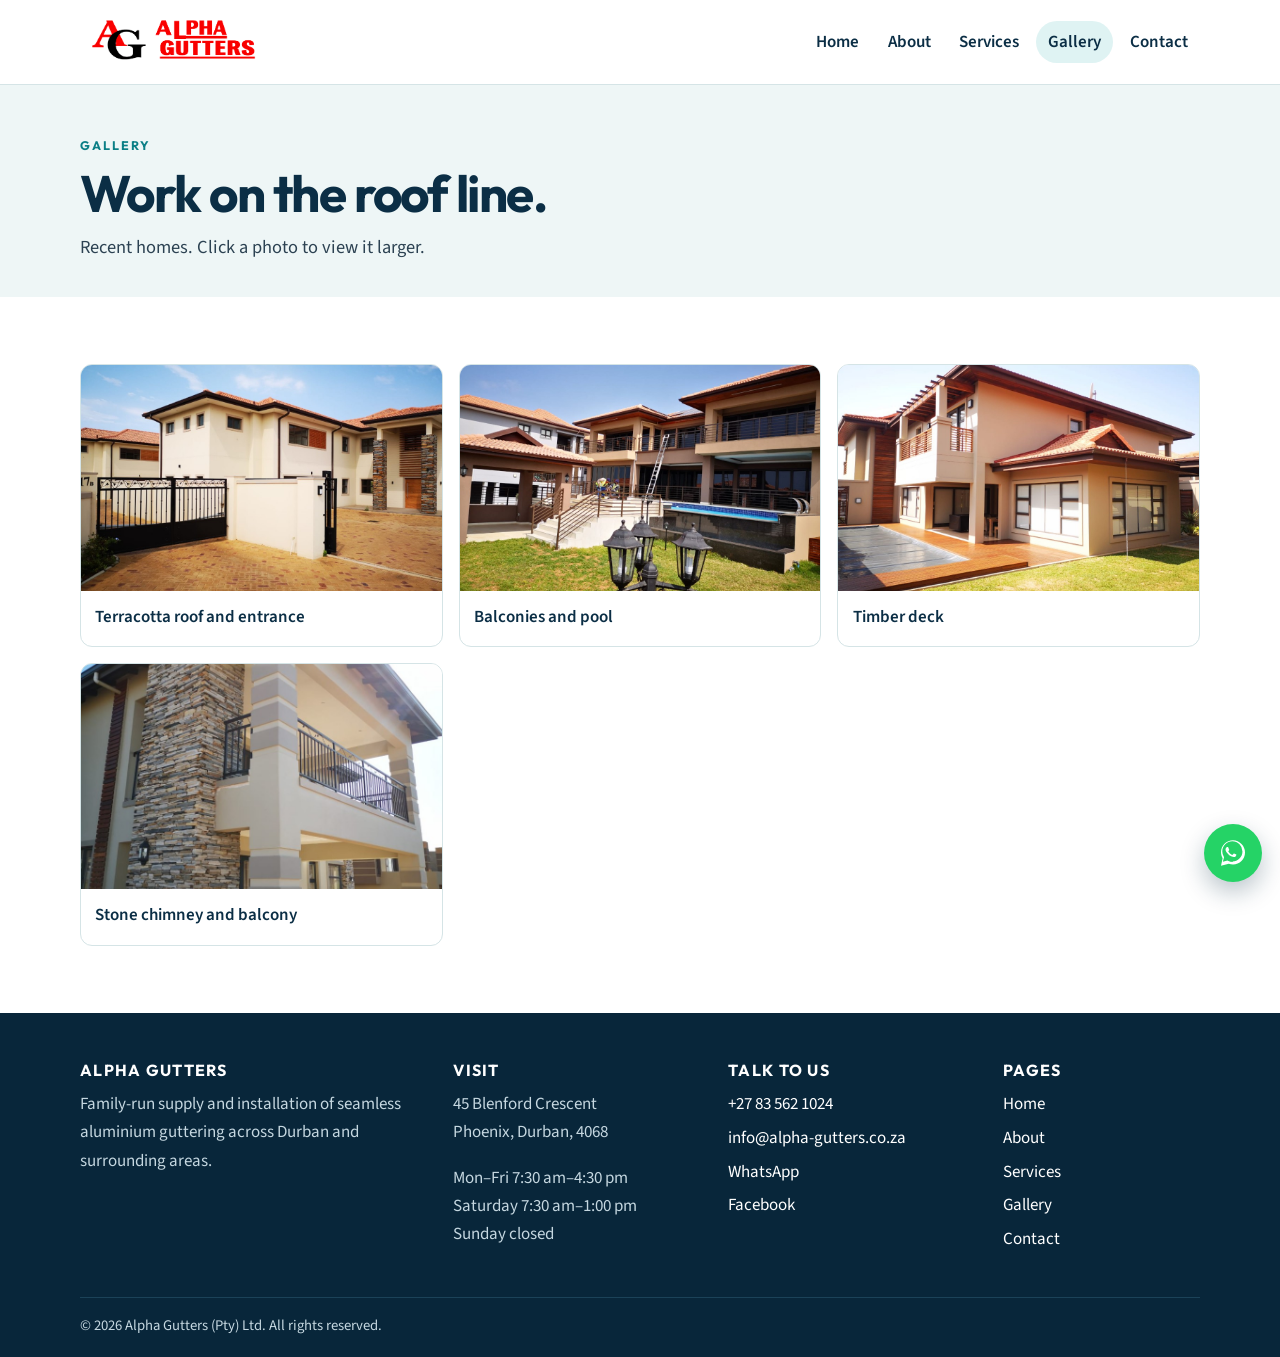
<file: gallery.html>
<!DOCTYPE html>
<html lang="en">
<head>
  <meta charset="utf-8">
  <meta name="viewport" content="width=device-width, initial-scale=1">
  <title>Gallery | Alpha Gutters installations</title>
  <meta name="description" content="Photos of seamless aluminium gutter, downpipe, and carport work by Alpha Gutters in Durban.">
  <link rel="icon" href="favicon.svg" type="image/svg+xml">
  <link rel="preconnect" href="https://fonts.googleapis.com">
  <link rel="preconnect" href="https://fonts.gstatic.com" crossorigin>
  <link href="https://fonts.googleapis.com/css2?family=Outfit:wght@500;600;700&family=Source+Sans+3:wght@400;600;700&display=swap" rel="stylesheet">
  <link href="css/site.css?v=6" rel="stylesheet">
</head>
<body>
  <a class="skip-link" href="#main">Skip to content</a>
  <header class="site-header">
    <div class="wrap header-inner">
      <a class="brand" href="index.html"><img src="images/logo.png" alt="Alpha Gutters"></a>
      <button class="nav-toggle" type="button" aria-expanded="false" aria-controls="site-nav">Menu</button>
      <nav id="site-nav" class="site-nav" aria-label="Primary">
        <ul>
          <li><a href="index.html">Home</a></li>
          <li><a href="about.html">About</a></li>
          <li><a href="services.html">Services</a></li>
          <li><a href="gallery.html" aria-current="page">Gallery</a></li>
          <li><a href="contact-us.html">Contact</a></li>
        </ul>
      </nav>
    </div>
  </header>

  <main id="main">
    <section class="page-hero">
      <div class="wrap">
        <p class="eyebrow">Gallery</p>
        <h1>Work on the roof line.</h1>
        <p class="lede">Recent homes. Click a photo to view it larger.</p>
      </div>
    </section>
    <section class="section">
      <div class="wrap gallery-grid">
        <figure class="shot">
          <button type="button" data-lightbox data-caption="Terracotta roof and entrance" aria-label="View larger: Terracotta roof and entrance">
            <img src="images/house-front.jpg" alt="Cream double-storey home with a terracotta roof and black entrance gate">
          </button>
          <figcaption>Terracotta roof and entrance</figcaption>
        </figure>
        <figure class="shot">
          <button type="button" data-lightbox data-caption="Balconies and pool" aria-label="View larger: Balconies and pool">
            <img src="images/house-pool.jpg" alt="Modern home with balconies, a pool, and a tiled roof">
          </button>
          <figcaption>Balconies and pool</figcaption>
        </figure>
        <figure class="shot">
          <button type="button" data-lightbox data-caption="Timber deck" aria-label="View larger: Timber deck">
            <img src="images/house-deck.jpg" alt="Beige home with a timber deck and large windows">
          </button>
          <figcaption>Timber deck</figcaption>
        </figure>
        <figure class="shot">
          <button type="button" data-lightbox data-caption="Stone chimney and balcony" aria-label="View larger: Stone chimney and balcony">
            <img src="images/house-stone.jpg" alt="Stone chimney and balcony under a tiled roof">
          </button>
          <figcaption>Stone chimney and balcony</figcaption>
        </figure>
      </div>
    </section>
  </main>

  <footer class="site-footer">
    <div class="wrap footer-grid">
      <div>
        <h2>Alpha Gutters</h2>
        <p>Family-run supply and installation of seamless aluminium guttering across Durban and surrounding areas.</p>
      </div>
      <div>
        <h2>Visit</h2>
        <p>45 Blenford Crescent<br>Phoenix, Durban, 4068</p>
        <p>Mon–Fri 7:30 am–4:30 pm<br>Saturday 7:30 am–1:00 pm<br>Sunday closed</p>
      </div>
      <div>
        <h2>Talk to us</h2>
        <ul class="footer-links">
          <li><a href="tel:+27835621024">+27 83 562 1024</a></li>
          <li><a href="mailto:info@alpha-gutters.co.za">info@alpha-gutters.co.za</a></li>
          <li><a href="https://wa.me/27835621024" target="_blank" rel="noopener noreferrer">WhatsApp</a></li>
          <li><a href="https://www.facebook.com/584143815440134" target="_blank" rel="noopener noreferrer">Facebook</a></li>
        </ul>
      </div>
      <div>
        <h2>Pages</h2>
        <ul class="footer-links">
          <li><a href="index.html">Home</a></li>
          <li><a href="about.html">About</a></li>
          <li><a href="services.html">Services</a></li>
          <li><a href="gallery.html">Gallery</a></li>
          <li><a href="contact-us.html">Contact</a></li>
        </ul>
      </div>
    </div>
    <div class="wrap legal">
      <p>© 2026 Alpha Gutters (Pty) Ltd. All rights reserved.</p>
    </div>
  </footer>
  <dialog id="lightbox">
    <button class="lightbox-close" type="button">Close</button>
    <img id="lightbox-image" alt="">
    <p id="lightbox-caption"></p>
  </dialog>
  <a class="whatsapp-float" href="https://wa.me/27835621024" target="_blank" rel="noopener noreferrer" aria-label="WhatsApp +27 83 562 1024">
    <svg viewBox="0 0 32 32" aria-hidden="true"><path fill="currentColor" d="M16.01 3.2C9.4 3.2 4.02 8.56 4.02 15.16c0 2.11.55 4.17 1.6 5.99L4 28.8l7.82-2.05a12.1 12.1 0 0 0 4.19.74h.01c6.61 0 11.99-5.36 11.99-11.96 0-3.2-1.25-6.2-3.52-8.46A11.9 11.9 0 0 0 16.01 3.2zm0 21.86h-.01a10.1 10.1 0 0 1-5.15-1.41l-.37-.22-4.64 1.22 1.24-4.52-.24-.39a10.02 10.02 0 0 1-1.54-5.35c0-5.54 4.52-10.05 10.08-10.05 2.69 0 5.21 1.05 7.11 2.95a9.97 9.97 0 0 1 2.96 7.1c0 5.54-4.52 10.05-10.07 10.05z"/><path fill="currentColor" d="M19.11 17.47c-.28-.14-1.65-.81-1.9-.9-.25-.1-.44-.14-.62.14-.18.28-.71.9-.87 1.08-.16.18-.32.2-.6.07-.28-.14-1.17-.43-2.23-1.37-.82-.73-1.38-1.64-1.54-1.92-.16-.28-.02-.43.12-.57.13-.13.28-.32.42-.48.14-.16.18-.28.28-.46.09-.18.05-.35-.02-.49-.07-.14-.62-1.49-.85-2.04-.22-.53-.45-.46-.62-.47h-.53c-.18 0-.46.07-.7.35-.24.28-.92.9-.92 2.2 0 1.3.94 2.55 1.07 2.73.14.18 1.85 2.83 4.48 3.97.63.27 1.11.43 1.49.55.63.2 1.2.17 1.65.1.5-.07 1.65-.67 1.88-1.32.23-.65.23-1.2.16-1.32-.07-.11-.25-.18-.53-.32z"/></svg>
  </a>
  <script src="js/site.js"></script>
</body>
</html>
</file>
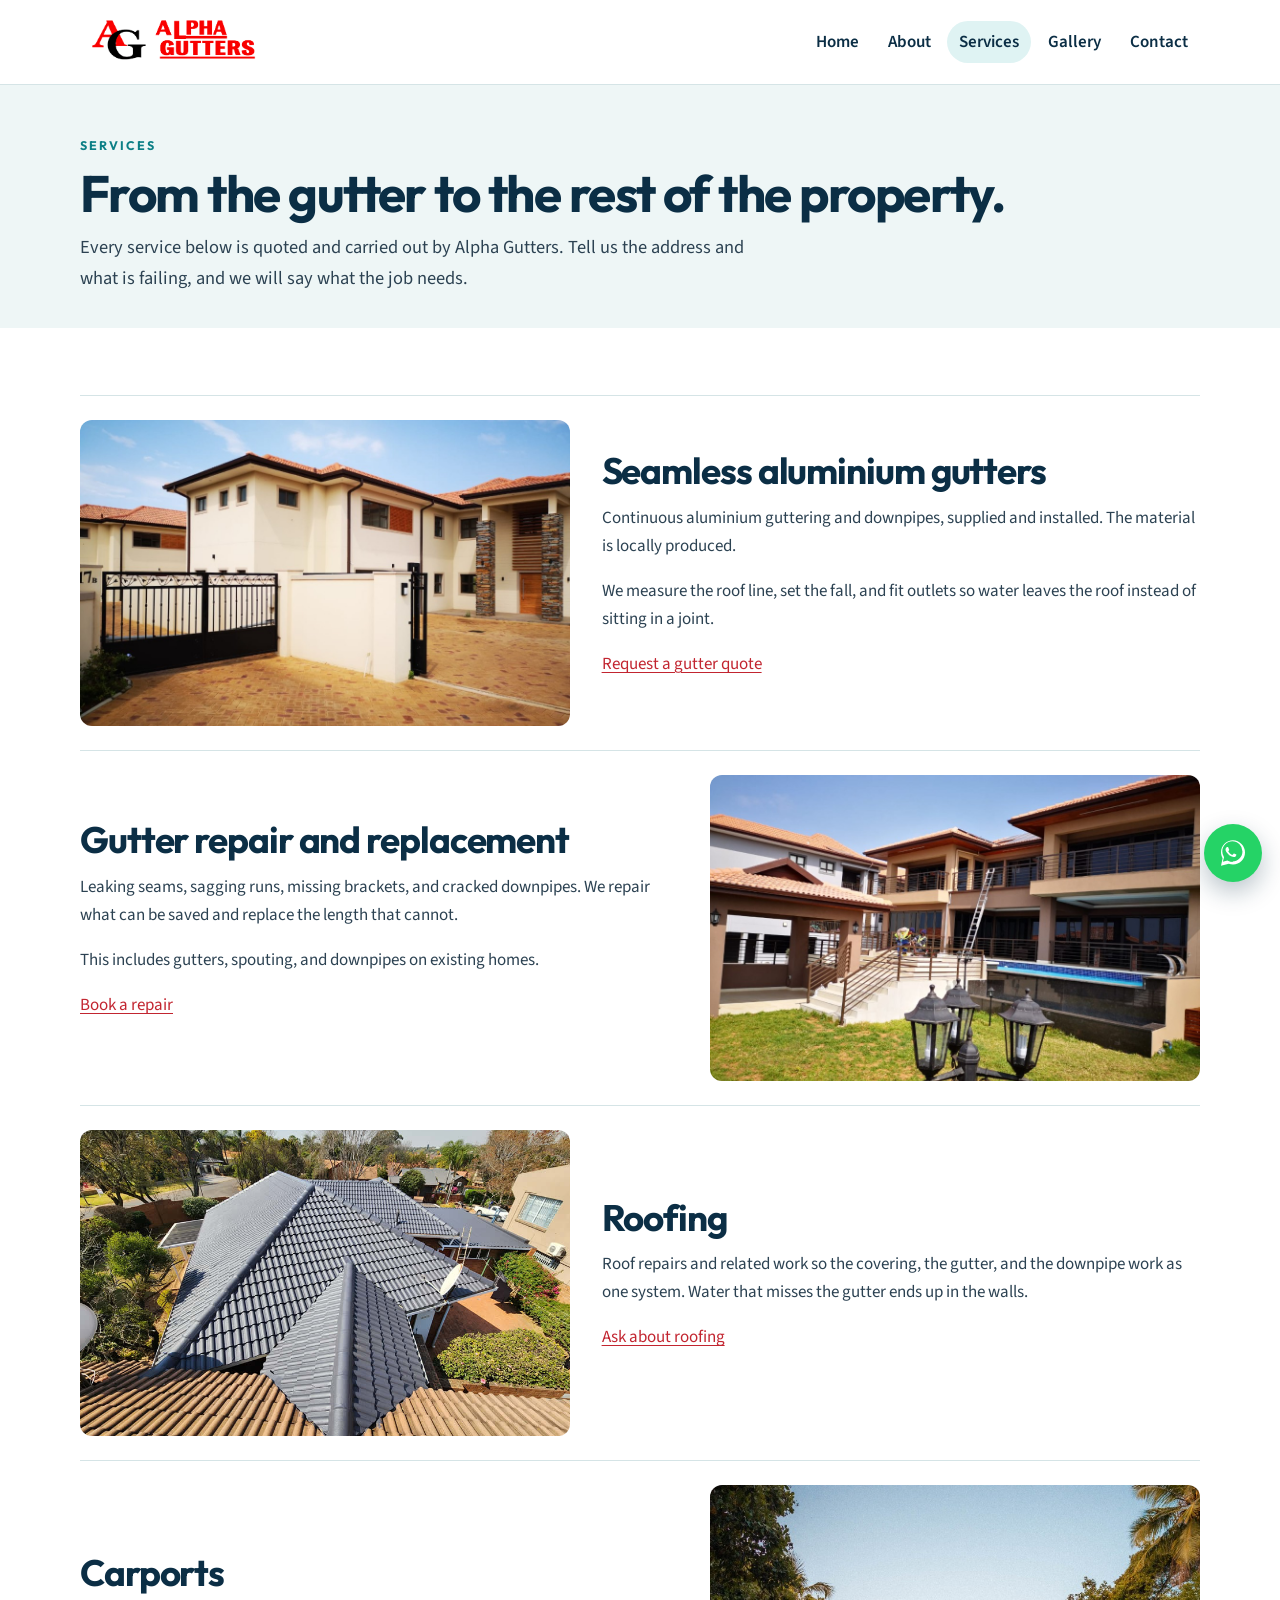
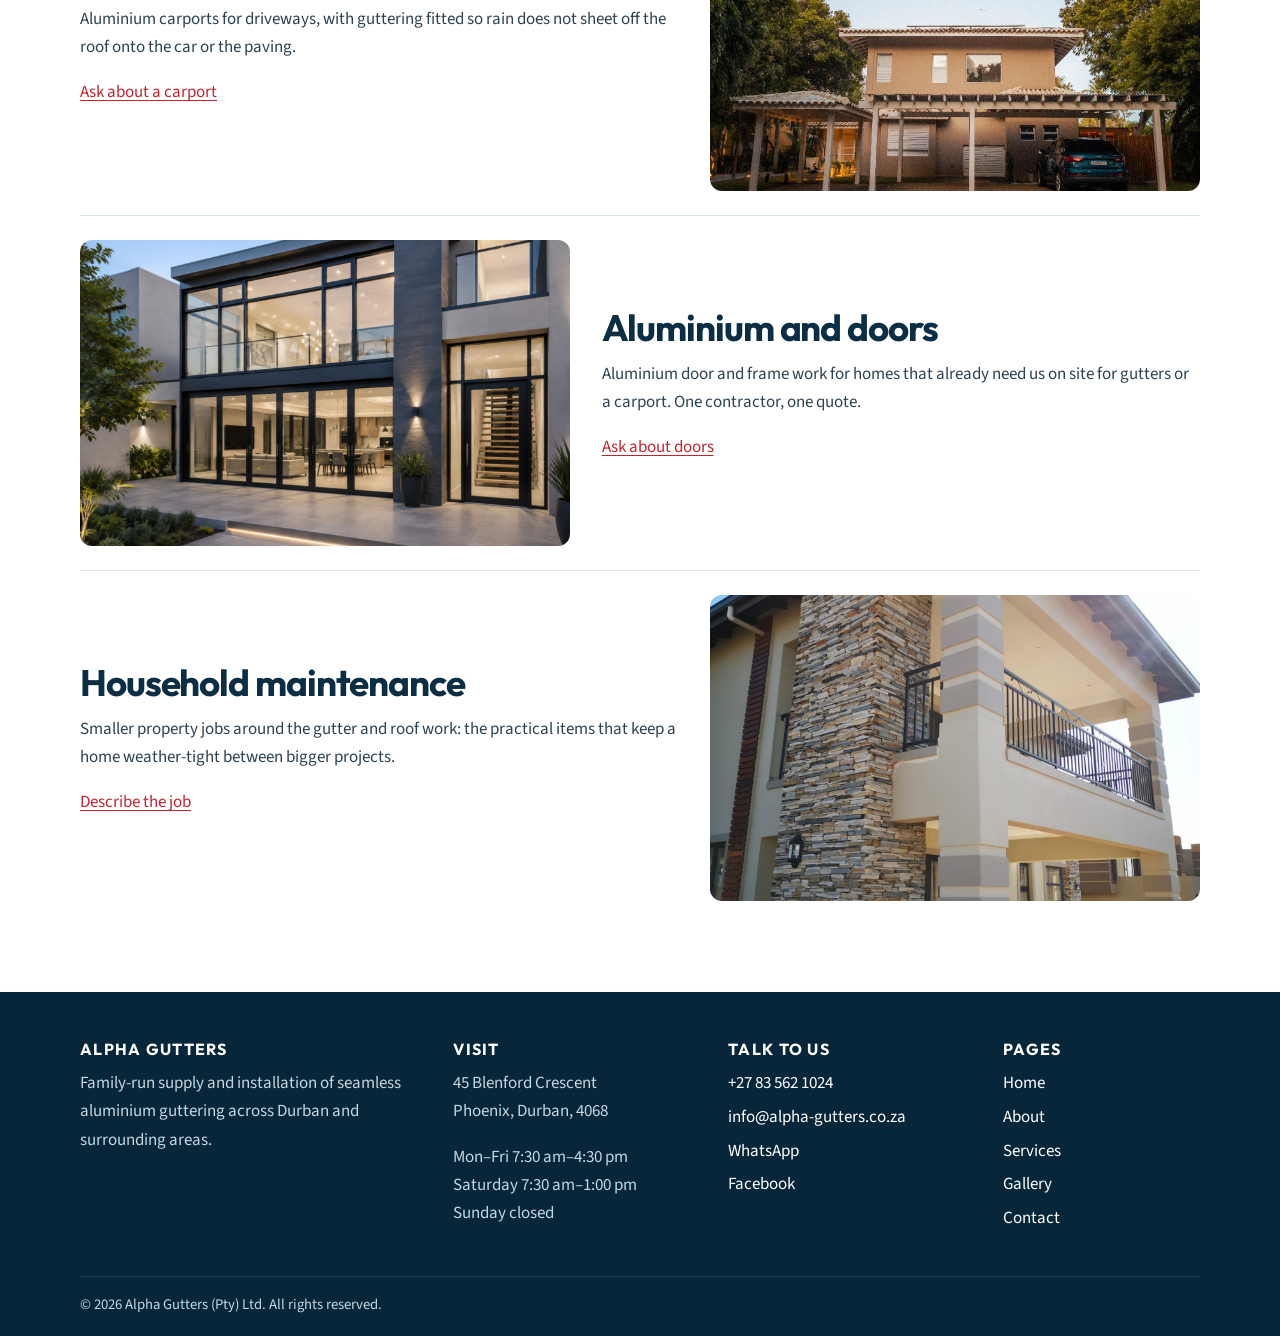
<file: services.html>
<!DOCTYPE html>
<html lang="en">
<head>
  <meta charset="utf-8">
  <meta name="viewport" content="width=device-width, initial-scale=1">
  <title>Services | Alpha Gutters Durban</title>
  <meta name="description" content="Seamless aluminium gutters, gutter repairs, roofing, carports, doors, and household maintenance from Alpha Gutters in Phoenix, Durban.">
  <link rel="icon" href="favicon.svg" type="image/svg+xml">
  <link rel="preconnect" href="https://fonts.googleapis.com">
  <link rel="preconnect" href="https://fonts.gstatic.com" crossorigin>
  <link href="https://fonts.googleapis.com/css2?family=Outfit:wght@500;600;700&family=Source+Sans+3:wght@400;600;700&display=swap" rel="stylesheet">
  <link href="css/site.css?v=6" rel="stylesheet">
</head>
<body>
  <a class="skip-link" href="#main">Skip to content</a>
  <header class="site-header">
    <div class="wrap header-inner">
      <a class="brand" href="index.html"><img src="images/logo.png" alt="Alpha Gutters"></a>
      <button class="nav-toggle" type="button" aria-expanded="false" aria-controls="site-nav">Menu</button>
      <nav id="site-nav" class="site-nav" aria-label="Primary">
        <ul>
          <li><a href="index.html">Home</a></li>
          <li><a href="about.html">About</a></li>
          <li><a href="services.html" aria-current="page">Services</a></li>
          <li><a href="gallery.html">Gallery</a></li>
          <li><a href="contact-us.html">Contact</a></li>
        </ul>
      </nav>
    </div>
  </header>

  <main id="main">
    <section class="page-hero">
      <div class="wrap">
        <p class="eyebrow">Services</p>
        <h1>From the gutter to the rest of the property.</h1>
        <p class="lede">Every service below is quoted and carried out by Alpha Gutters. Tell us the address and what is failing, and we will say what the job needs.</p>
      </div>
    </section>

    <section class="section">
      <div class="wrap">
        <article class="service-block" id="gutters">
          <img src="images/house-front.jpg" alt="Cream double-storey home with a terracotta roof and black entrance gate">
          <div>
            <h2>Seamless aluminium gutters</h2>
            <p>Continuous aluminium guttering and downpipes, supplied and installed. The material is locally produced.</p>
            <p>We measure the roof line, set the fall, and fit outlets so water leaves the roof instead of sitting in a joint.</p>
            <p><a href="contact-us.html#quote">Request a gutter quote</a></p>
          </div>
        </article>

        <article class="service-block reverse" id="repairs">
          <img src="images/house-pool.jpg" alt="Modern home with balconies, a pool, and a tiled roof">
          <div>
            <h2>Gutter repair and replacement</h2>
            <p>Leaking seams, sagging runs, missing brackets, and cracked downpipes. We repair what can be saved and replace the length that cannot.</p>
            <p>This includes gutters, spouting, and downpipes on existing homes.</p>
            <p><a href="contact-us.html#quote">Book a repair</a></p>
          </div>
        </article>

        <article class="service-block" id="roofing">
          <img src="images/roof.jpg" alt="Grey tiled roof with ridges and valleys on a suburban house">
          <div>
            <h2>Roofing</h2>
            <p>Roof repairs and related work so the covering, the gutter, and the downpipe work as one system. Water that misses the gutter ends up in the walls.</p>
            <p><a href="contact-us.html#quote">Ask about roofing</a></p>
          </div>
        </article>

        <article class="service-block reverse" id="carports">
          <img src="images/carport.jpg" alt="White carport in front of a two-storey home, with a car parked underneath">
          <div>
            <h2>Carports</h2>
            <p>Aluminium carports for driveways, with guttering fitted so rain does not sheet off the roof onto the car or the paving.</p>
            <p><a href="contact-us.html#quote">Ask about a carport</a></p>
          </div>
        </article>

        <article class="service-block" id="doors">
          <img src="images/aluminum.png" alt="Modern home with black aluminium glass doors and floor-to-ceiling windows">
          <div>
            <h2>Aluminium and doors</h2>
            <p>Aluminium door and frame work for homes that already need us on site for gutters or a carport. One contractor, one quote.</p>
            <p><a href="contact-us.html#quote">Ask about doors</a></p>
          </div>
        </article>

        <article class="service-block reverse" id="maintenance">
          <img src="images/house-stone.jpg" alt="Stone chimney and balcony under a tiled roof">
          <div>
            <h2>Household maintenance</h2>
            <p>Smaller property jobs around the gutter and roof work: the practical items that keep a home weather-tight between bigger projects.</p>
            <p><a href="contact-us.html#quote">Describe the job</a></p>
          </div>
        </article>
      </div>
    </section>
  </main>

  <footer class="site-footer">
    <div class="wrap footer-grid">
      <div>
        <h2>Alpha Gutters</h2>
        <p>Family-run supply and installation of seamless aluminium guttering across Durban and surrounding areas.</p>
      </div>
      <div>
        <h2>Visit</h2>
        <p>45 Blenford Crescent<br>Phoenix, Durban, 4068</p>
        <p>Mon–Fri 7:30 am–4:30 pm<br>Saturday 7:30 am–1:00 pm<br>Sunday closed</p>
      </div>
      <div>
        <h2>Talk to us</h2>
        <ul class="footer-links">
          <li><a href="tel:+27835621024">+27 83 562 1024</a></li>
          <li><a href="mailto:info@alpha-gutters.co.za">info@alpha-gutters.co.za</a></li>
          <li><a href="https://wa.me/27835621024" target="_blank" rel="noopener noreferrer">WhatsApp</a></li>
          <li><a href="https://www.facebook.com/584143815440134" target="_blank" rel="noopener noreferrer">Facebook</a></li>
        </ul>
      </div>
      <div>
        <h2>Pages</h2>
        <ul class="footer-links">
          <li><a href="index.html">Home</a></li>
          <li><a href="about.html">About</a></li>
          <li><a href="services.html">Services</a></li>
          <li><a href="gallery.html">Gallery</a></li>
          <li><a href="contact-us.html">Contact</a></li>
        </ul>
      </div>
    </div>
    <div class="wrap legal">
      <p>© 2026 Alpha Gutters (Pty) Ltd. All rights reserved.</p>
    </div>
  </footer>
  <a class="whatsapp-float" href="https://wa.me/27835621024" target="_blank" rel="noopener noreferrer" aria-label="WhatsApp +27 83 562 1024">
    <svg viewBox="0 0 32 32" aria-hidden="true"><path fill="currentColor" d="M16.01 3.2C9.4 3.2 4.02 8.56 4.02 15.16c0 2.11.55 4.17 1.6 5.99L4 28.8l7.82-2.05a12.1 12.1 0 0 0 4.19.74h.01c6.61 0 11.99-5.36 11.99-11.96 0-3.2-1.25-6.2-3.52-8.46A11.9 11.9 0 0 0 16.01 3.2zm0 21.86h-.01a10.1 10.1 0 0 1-5.15-1.41l-.37-.22-4.64 1.22 1.24-4.52-.24-.39a10.02 10.02 0 0 1-1.54-5.35c0-5.54 4.52-10.05 10.08-10.05 2.69 0 5.21 1.05 7.11 2.95a9.97 9.97 0 0 1 2.96 7.1c0 5.54-4.52 10.05-10.07 10.05z"/><path fill="currentColor" d="M19.11 17.47c-.28-.14-1.65-.81-1.9-.9-.25-.1-.44-.14-.62.14-.18.28-.71.9-.87 1.08-.16.18-.32.2-.6.07-.28-.14-1.17-.43-2.23-1.37-.82-.73-1.38-1.64-1.54-1.92-.16-.28-.02-.43.12-.57.13-.13.28-.32.42-.48.14-.16.18-.28.28-.46.09-.18.05-.35-.02-.49-.07-.14-.62-1.49-.85-2.04-.22-.53-.45-.46-.62-.47h-.53c-.18 0-.46.07-.7.35-.24.28-.92.9-.92 2.2 0 1.3.94 2.55 1.07 2.73.14.18 1.85 2.83 4.48 3.97.63.27 1.11.43 1.49.55.63.2 1.2.17 1.65.1.5-.07 1.65-.67 1.88-1.32.23-.65.23-1.2.16-1.32-.07-.11-.25-.18-.53-.32z"/></svg>
  </a>
  <script src="js/site.js"></script>
</body>
</html>
</file>
<file: css/site.css>
/* Alpha Gutters
   Layout and brand styles for the public site.
   The header, page sections, and footer share these rules. */

:root {
  --red: #e23b45;
  --red-dark: #c22530;
  --brass: #0c7f86;
  --ink: #0b2e45;
  --slate: #2c4252;
  --muted: #5d7280;
  --line: #d5e4e6;
  --paper: #eef6f6;
  --white: #ffffff;
  --shadow: 0 18px 44px rgba(11, 46, 69, 0.08);
  --wrap: 1120px;
  --header: 84px;
}

*,
*::before,
*::after { box-sizing: border-box; }

html { scroll-behavior: smooth; }

body {
  margin: 0;
  color: var(--slate);
  background: var(--white);
  font-family: "Source Sans 3", "Segoe UI", sans-serif;
  font-size: 1.0625rem;
  line-height: 1.65;
}

img { max-width: 100%; height: auto; display: block; }

a { color: var(--red-dark); text-decoration-thickness: 1px; text-underline-offset: 0.18em; }
a:hover { color: var(--red); }

h1, h2, h3, p { margin-top: 0; }

h1, h2, h3, .brand-name {
  font-family: Outfit, "Segoe UI", sans-serif;
  color: var(--ink);
  letter-spacing: -0.03em;
  line-height: 1.15;
}

h1 { font-size: clamp(2.2rem, 4vw, 3.6rem); margin-bottom: 0.6rem; }
h2 { font-size: clamp(1.7rem, 3vw, 2.3rem); margin-bottom: 0.7rem; }
h3 { font-size: 1.25rem; margin-bottom: 0.4rem; }

.wrap {
  width: min(var(--wrap), calc(100% - 2rem));
  margin-inline: auto;
}

.skip-link {
  position: absolute;
  left: 1rem;
  top: -4rem;
  background: var(--ink);
  color: var(--white);
  padding: 0.6rem 0.9rem;
  z-index: 20;
}
.skip-link:focus { top: 1rem; }

.eyebrow {
  margin-bottom: 0.45rem;
  color: var(--brass);
  font-family: Outfit, sans-serif;
  font-size: 0.78rem;
  font-weight: 700;
  letter-spacing: 0.16em;
  text-transform: uppercase;
}

.lede { font-size: 1.15rem; color: var(--slate); max-width: 42rem; }

/* Top bar and header */
.topbar {
  background: var(--ink);
  color: #d5e7ee;
  font-size: 0.92rem;
}
.topbar a { color: #ffffff; text-decoration: none; }
.topbar a:hover { color: #8fe3e4; }
.topbar-inner {
  display: flex;
  justify-content: space-between;
  gap: 1rem;
  padding: 0.45rem 0;
}
.topbar p { margin: 0; }

.site-header {
  position: sticky;
  top: 0;
  z-index: 10;
  background: rgba(255, 255, 255, 0.96);
  border-bottom: 1px solid var(--line);
  backdrop-filter: blur(10px);
}
.header-inner {
  display: flex;
  align-items: center;
  justify-content: space-between;
  min-height: var(--header);
  gap: 1rem;
}
.brand img { width: 190px; height: auto; }

.nav-toggle {
  display: none;
  border: 1px solid var(--line);
  background: var(--white);
  color: var(--ink);
  font: inherit;
  font-weight: 700;
  padding: 0.45rem 0.8rem;
  border-radius: 6px;
}

.site-nav ul {
  display: flex;
  gap: 0.3rem;
  list-style: none;
  margin: 0;
  padding: 0;
}
.site-nav a {
  display: inline-block;
  color: var(--ink);
  text-decoration: none;
  font-weight: 600;
  padding: 0.45rem 0.75rem;
  border-radius: 999px;
}
.site-nav a:hover,
.site-nav a[aria-current="page"] {
  background: #dff3f3;
  color: var(--ink);
}

/* Hero */
.hero { position: relative; background: var(--ink); color: var(--white); overflow: hidden; }
.slide {
  display: none;
  min-height: 460px;
  position: relative;
  align-items: center;
}
.slide.is-active { display: flex; }
.slide img {
  position: absolute;
  inset: 0;
  width: 100%;
  height: 100%;
  object-fit: cover;
  object-position: center;
}
.slide-copy {
  position: relative;
  z-index: 1;
  width: min(var(--wrap), calc(100% - 2rem));
  margin: 3.5rem auto;
  max-width: 640px;
  margin-left: max(1rem, calc((100% - var(--wrap)) / 2));
  padding: 1.6rem 1.5rem;
  background: linear-gradient(90deg, rgba(18, 20, 24, 0.82), rgba(18, 20, 24, 0.55));
  border-radius: 12px;
}
.slide-copy h1,
.slide-copy p { color: var(--white); }
.slide-copy p { font-size: 1.15rem; }
.hero-actions { display: flex; flex-wrap: wrap; gap: 0.7rem; margin-top: 1.2rem; }
.slider-controls {
  position: absolute;
  right: max(1rem, calc((100% - var(--wrap)) / 2));
  bottom: 1.2rem;
  z-index: 2;
  display: flex;
  gap: 0.4rem;
}
.slider-controls button {
  width: 42px;
  height: 42px;
  border: 0;
  border-radius: 50%;
  background: var(--white);
  color: var(--ink);
  font-size: 1.3rem;
  cursor: pointer;
}
.slider-controls button:hover { background: var(--red); color: var(--white); }

.btn {
  display: inline-block;
  border: 0;
  border-radius: 6px;
  padding: 0.8rem 1.15rem;
  font: inherit;
  font-weight: 700;
  text-decoration: none;
  cursor: pointer;
}
.btn-primary { background: var(--red); color: var(--white); }
.btn-primary:hover { background: var(--red-dark); color: var(--white); }
.btn-ghost { background: transparent; color: var(--white); border: 1px solid rgba(255,255,255,0.7); }
.btn-ghost:hover { background: var(--white); color: var(--ink); }

/* Sections */
.section { padding: 4.2rem 0; }
.section-paper { background: var(--paper); }
.section-head { max-width: 40rem; margin-bottom: 2rem; }

.trust {
  display: grid;
  grid-template-columns: repeat(2, 1fr);
  background: var(--white);
  border-bottom: 1px solid var(--line);
}
.trust article {
  padding: 1.25rem 1.1rem;
  border-right: 1px solid var(--line);
  transition: background 0.25s ease, box-shadow 0.25s ease, transform 0.25s ease;
}
.trust article:hover {
  position: relative;
  z-index: 1;
  background: #f3fbfb;
  transform: translateY(-2px);
  box-shadow: inset 0 0 0 1px #7fd4d4, 0 0 22px rgba(12, 127, 134, 0.38);
}
.trust article:last-child { border-right: 0; }
.trust strong {
  display: block;
  color: var(--ink);
  font-family: Outfit, sans-serif;
}
.trust span { color: var(--muted); font-size: 0.95rem; }

.cards {
  display: grid;
  grid-template-columns: repeat(3, 1fr);
  gap: 1.2rem;
}
.card {
  background: var(--white);
  border: 1px solid var(--line);
  border-radius: 12px;
  overflow: hidden;
  box-shadow: var(--shadow);
}
.card img { width: 100%; aspect-ratio: 16 / 10; object-fit: cover; }
.card div { padding: 1rem 1.1rem 1.2rem; }
.card p { margin-bottom: 0.8rem; }
.card a { font-weight: 700; }

.split {
  display: grid;
  grid-template-columns: 1.05fr 0.95fr;
  gap: 2.5rem;
  align-items: center;
}
.split img { width: 100%; border-radius: 12px; aspect-ratio: 4 / 3; object-fit: cover; }

.checks { padding-left: 1.1rem; }
.checks li { margin: 0.35rem 0; }

.gallery-grid {
  display: grid;
  grid-template-columns: repeat(3, 1fr);
  gap: 1rem;
}
.shot {
  margin: 0;
  background: var(--white);
  border-radius: 12px;
  overflow: hidden;
  border: 1px solid var(--line);
  transition: box-shadow 0.25s ease, transform 0.25s ease;
}
.shot:hover {
  transform: translateY(-4px);
  box-shadow: 0 0 0 2px #7fd4d4, 0 12px 32px rgba(12, 127, 134, 0.4);
}
.shot button {
  display: block;
  width: 100%;
  padding: 0;
  border: 0;
  background: none;
  cursor: zoom-in;
}
.shot img { width: 100%; aspect-ratio: 16 / 10; object-fit: cover; transition: transform 0.35s ease; }
.shot:hover img { transform: scale(1.04); }
.shot figcaption { padding: 0.75rem 0.9rem 0.95rem; color: var(--ink); font-weight: 600; }

.band {
  background: linear-gradient(115deg, #0b2e45 0%, #0c7f86 100%);
  color: #e7f6f6;
  padding: 3.2rem 0;
}
.band h2 { color: var(--white); }
.band-inner {
  display: flex;
  justify-content: space-between;
  align-items: center;
  gap: 1.5rem;
}

/* Contact */
.contact-grid {
  display: grid;
  grid-template-columns: 0.85fr 1.15fr;
  gap: 2rem;
  align-items: start;
}
.detail-list { list-style: none; padding: 0; margin: 0 0 1.2rem; }
.detail-list li { margin: 0.7rem 0; }
.detail-list span {
  display: block;
  color: var(--muted);
  font-size: 0.82rem;
  font-weight: 700;
  letter-spacing: 0.08em;
  text-transform: uppercase;
}
.map-frame {
  margin-top: 1rem;
  border: 0;
  width: 100%;
  height: 280px;
  border-radius: 12px;
}

.quote-form {
  background: var(--white);
  border: 1px solid var(--line);
  border-radius: 12px;
  padding: 1.3rem;
  box-shadow: var(--shadow);
  display: grid;
  gap: 0.85rem;
}
.form-grid { display: grid; grid-template-columns: 1fr 1fr; gap: 0.85rem; }
label { display: block; font-weight: 700; color: var(--ink); margin-bottom: 0.3rem; }
input, select, textarea {
  width: 100%;
  border: 1px solid #c9dbde;
  background: #f7fbfb;
  border-radius: 8px;
  padding: 0.75rem 0.8rem;
  font: inherit;
  color: var(--ink);
}
input:focus, select:focus, textarea:focus {
  outline: 2px solid #8fe3e4;
  border-color: var(--brass);
  background: var(--white);
}
.fine { margin: 0; color: var(--muted); font-size: 0.92rem; }
.form-note {
  margin: 0;
  padding: 0.8rem 0.9rem;
  border-radius: 8px;
  background: #e8f6ec;
  color: #146333;
  font-weight: 700;
}
.form-note.is-error { background: #fdecec; color: #8d1a1a; }
.hp {
  position: absolute;
  left: -10000px;
  height: 1px;
  overflow: hidden;
}

.service-block {
  display: grid;
  grid-template-columns: 0.9fr 1.1fr;
  gap: 2rem;
  align-items: center;
  padding: 1.5rem 0;
  border-top: 1px solid var(--line);
}
.service-block img { width: 100%; border-radius: 12px; aspect-ratio: 16 / 10; object-fit: cover; }
.service-block.reverse { direction: rtl; }
.service-block.reverse > * { direction: ltr; }

.badge-row { display: flex; gap: 1rem; align-items: center; margin-top: 1.2rem; }
.badge-row img { width: 92px; height: auto; }

dialog {
  width: min(960px, calc(100% - 2rem));
  border: 0;
  padding: 0;
  border-radius: 12px;
  background: var(--ink);
}
dialog::backdrop { background: rgba(16, 18, 22, 0.78); }
dialog img { width: 100%; max-height: 78vh; object-fit: contain; background: #111; }
dialog p { color: var(--white); margin: 0; padding: 0.8rem 1rem 1rem; }
.lightbox-close {
  position: absolute;
  top: 0.6rem;
  right: 0.6rem;
  border: 0;
  background: var(--white);
  border-radius: 999px;
  padding: 0.35rem 0.7rem;
  font: inherit;
  font-weight: 700;
  cursor: pointer;
}

.site-footer { background: #08263a; color: #c5d7e0; padding-top: 3rem; }
.site-footer h2 { color: #ffffff; font-size: 1rem; letter-spacing: 0.08em; text-transform: uppercase; }
.site-footer a { color: #ffffff; text-decoration: none; }
.site-footer a:hover { color: #8fe3e4; }
.footer-grid {
  display: grid;
  grid-template-columns: 1.4fr 1fr 1fr 0.8fr;
  gap: 1.8rem;
  padding-bottom: 2rem;
}
.footer-links { list-style: none; margin: 0; padding: 0; }
.footer-links li { margin: 0.35rem 0; }
.legal {
  border-top: 1px solid #1b4258;
  display: flex;
  justify-content: space-between;
  gap: 1rem;
  padding: 1rem 0 1.2rem;
  font-size: 0.92rem;
}
.legal p { margin: 0; }

.whatsapp-float {
  position: fixed;
  right: 1.1rem;
  bottom: 1.1rem;
  z-index: 30;
  width: 58px;
  height: 58px;
  border-radius: 50%;
  background: #25d366;
  color: #ffffff;
  display: grid;
  place-items: center;
  box-shadow: 0 10px 24px rgba(11, 46, 69, 0.28);
}
.whatsapp-float:hover { background: #1ebe5d; color: #ffffff; }
.whatsapp-float svg { width: 32px; height: 32px; display: block; }

.page-hero { padding: 3.2rem 0 1rem; background: var(--paper); }
.missing { padding: 4rem 0 5rem; text-align: center; }

@media (max-width: 900px) {
  .nav-toggle { display: inline-block; }
  .site-nav {
    display: none;
    position: absolute;
    left: 0;
    right: 0;
    top: 100%;
    background: var(--white);
    border-bottom: 1px solid var(--line);
    padding: 0.5rem 1rem 1rem;
  }
  .site-nav.is-open { display: block; }
  .site-nav ul { flex-direction: column; }
  .trust, .cards, .gallery-grid, .footer-grid, .split, .contact-grid, .service-block, .service-block.reverse {
    grid-template-columns: 1fr;
    direction: ltr;
  }
  .form-grid, .band-inner, .topbar-inner, .legal { display: grid; }
  .trust article { border-right: 0; border-bottom: 1px solid var(--line); }
  .slide { min-height: 520px; }
  .slide-copy { margin: 2rem 1rem; }
}

@media (prefers-reduced-motion: reduce) {
  html { scroll-behavior: auto; }
  *, *::before, *::after {
    animation: none !important;
    transition: none !important;
  }
}
</file>
